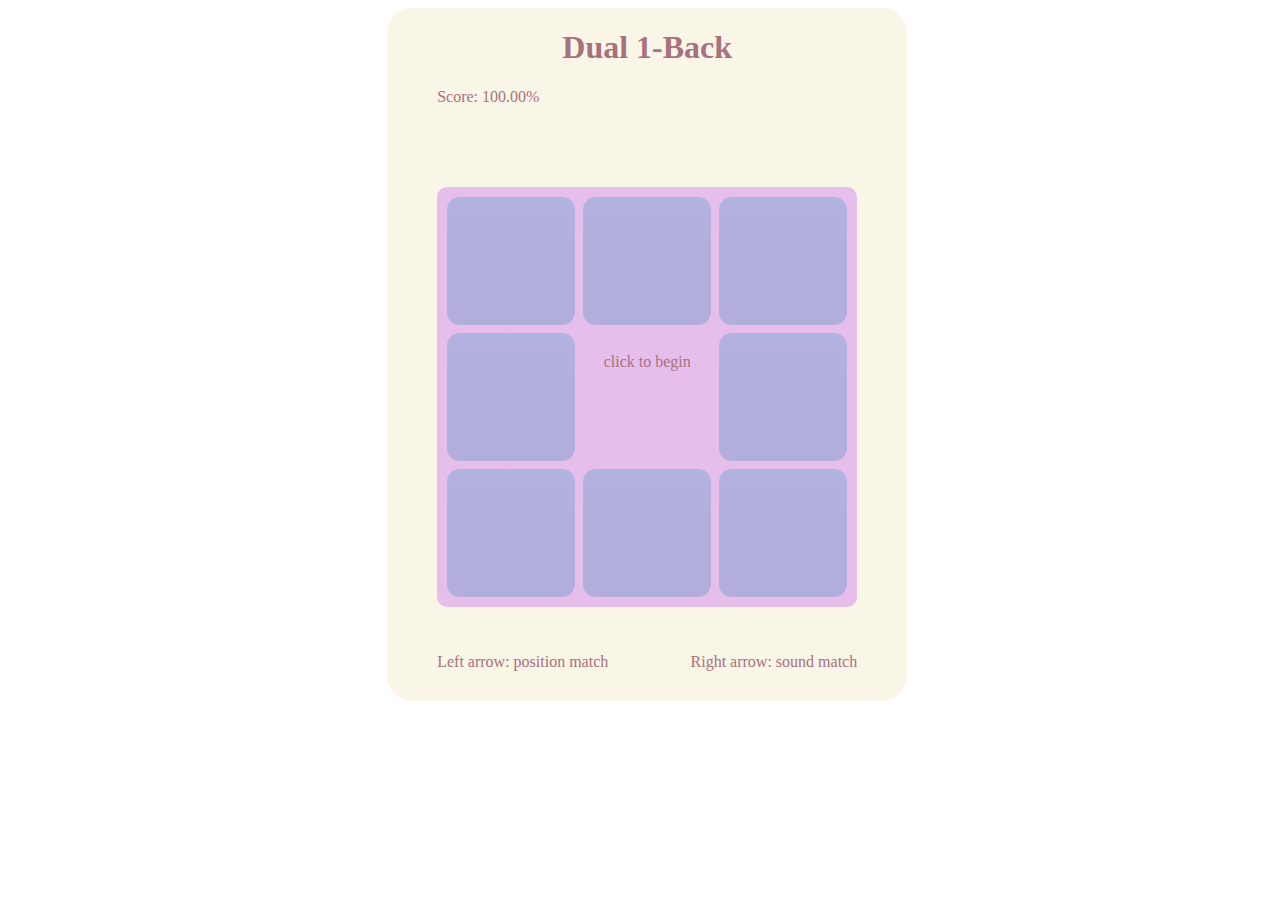
<file: Dual N-Back/index.html>
<!DOCTYPE html>
<html lang="en" >
<head>
  <meta charset="UTF-8">
  <title>CodePen - Dual N-Back</title>
  <link rel="stylesheet" href="./style.css">
<link rel="icon" href="/brain.png">
</head>
<body>
<!-- partial:index.partial.html -->
<audio id="sound1">
<source src="http://www.freesound.org/data/previews/67/67721_7037-lq.mp3" type="audio/mp3">
</audio>
<audio id="sound2">
<source src="http://www.freesound.org/data/previews/67/67728_7037-lq.mp3" type="audio/mp3">
</audio>
<audio id="sound3">
<source src="http://www.freesound.org/data/previews/67/67736_7037-lq.mp3" type="audio/mp3">
</audio>
<audio id="sound4">
<source src="http://www.freesound.org/data/previews/67/67719_7037-lq.mp3" type="audio/mp3">
</audio>
<audio id="sound5">
<source src="http://www.freesound.org/data/previews/67/67716_7037-lq.mp3" type="audio/mp3">
</audio>
<audio id="sound6">
<source src="http://www.freesound.org/data/previews/67/67717_7037-lq.mp3" type="audio/mp3">
</audio>
<audio id="sound7">
<source src="http://www.freesound.org/data/previews/67/67735_7037-lq.mp3" type="audio/mp3">
</audio>
<audio id="sound8">
<source src="http://www.freesound.org/data/previews/67/67720_7037-lq.mp3" type="audio/mp3">
</audio>
<div style=" background-color:#F9F5E7; float:left; border-radius:25px;margin-left: 30%;">
  <h1 id="head" class="headline textcolor"></h1>
  <p id="score" class="outerleft textcolor">Score: 100.00%</p>
<h1 id="ping" class="headline ping">&#10004;</h1>
  <div class="outerleft outerright outerbottom outertop" style="height:400px; width:400px; border-radius: 10px;border: 10px solid #E5BEEC;background-color:#E5BEEC;">
    <div id="b1" class="button color1 outerbcolor left"></div>
    <div id="b2" class="button color1 outerbcolor middle"></div>
    <div id="b3" class="button color1 outerbcolor right"></div>
    <div id="b4" class="button color1 outerbcolor left row2"></div>
    <div id="center" class="center innerbcolor middle row2"><p id="begin" class="headline textcolor outertop" style="cursor: pointer;">click to begin</p></div>
    <div id="b5" class="button color1 outerbcolor right row2"></div>
    <div id="b6" class="button color1 outerbcolor left"></div>
    <div id="b7" class="button color1 outerbcolor middle"></div>
    <div id="b8" class="button color1 outerbcolor right"></div>

  </div>
<p id="leftarrow" style="float:left;" class="outerleft outerbottom textcolor">Left arrow: position match</p>
<p id="rightarrow" style="float:right;" class="outerright outerbottom textcolor">Right arrow: sound match</p>
</div>
<!-- partial -->
  <script src='https://code.jquery.com/jquery-2.2.4.min.js'></script><script  src="./script.js"></script>

</body>
</html>
</file>
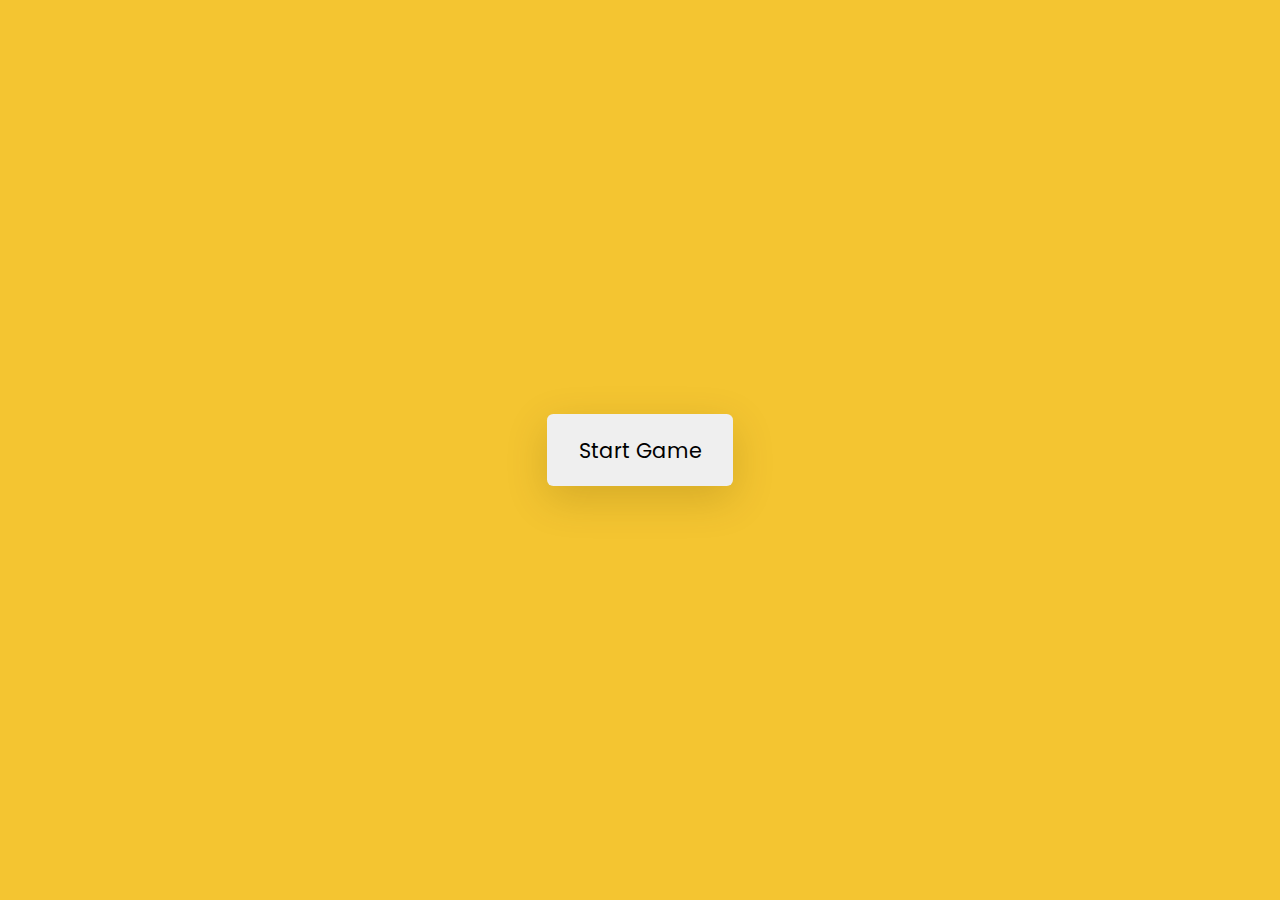
<file: Memory Game/index.html>
<!DOCTYPE html>
<html lang="en">
  <head>
    <meta name="viewport" content="width=device-width, initial-scale=1.0" />
    <title>Memory Game</title>
    <!-- Google Fonts -->
    <link
      href="https://fonts.googleapis.com/css2?family=Poppins:wght@400;600&display=swap"
      rel="stylesheet"
    />
    <link rel="icon" href="/brain.png">
    <!-- Stylesheet -->
    <link rel="stylesheet" href="style.css" />
  </head>
  <body>
    <div class="wrapper">
      <div class="stats-container">
        <div id="moves-count"></div>
        <div id="time"></div>
      </div>
      <div class="game-container"></div>
      <button id="stop" class="hide">Stop Game</button>
    </div>
    <div class="controls-container">
      <p id="result"></p>
      <button id="start">Start Game</button>
    </div>
    <!-- Script -->
    <script src="script.js"></script>
  </body>
</html>
</file>
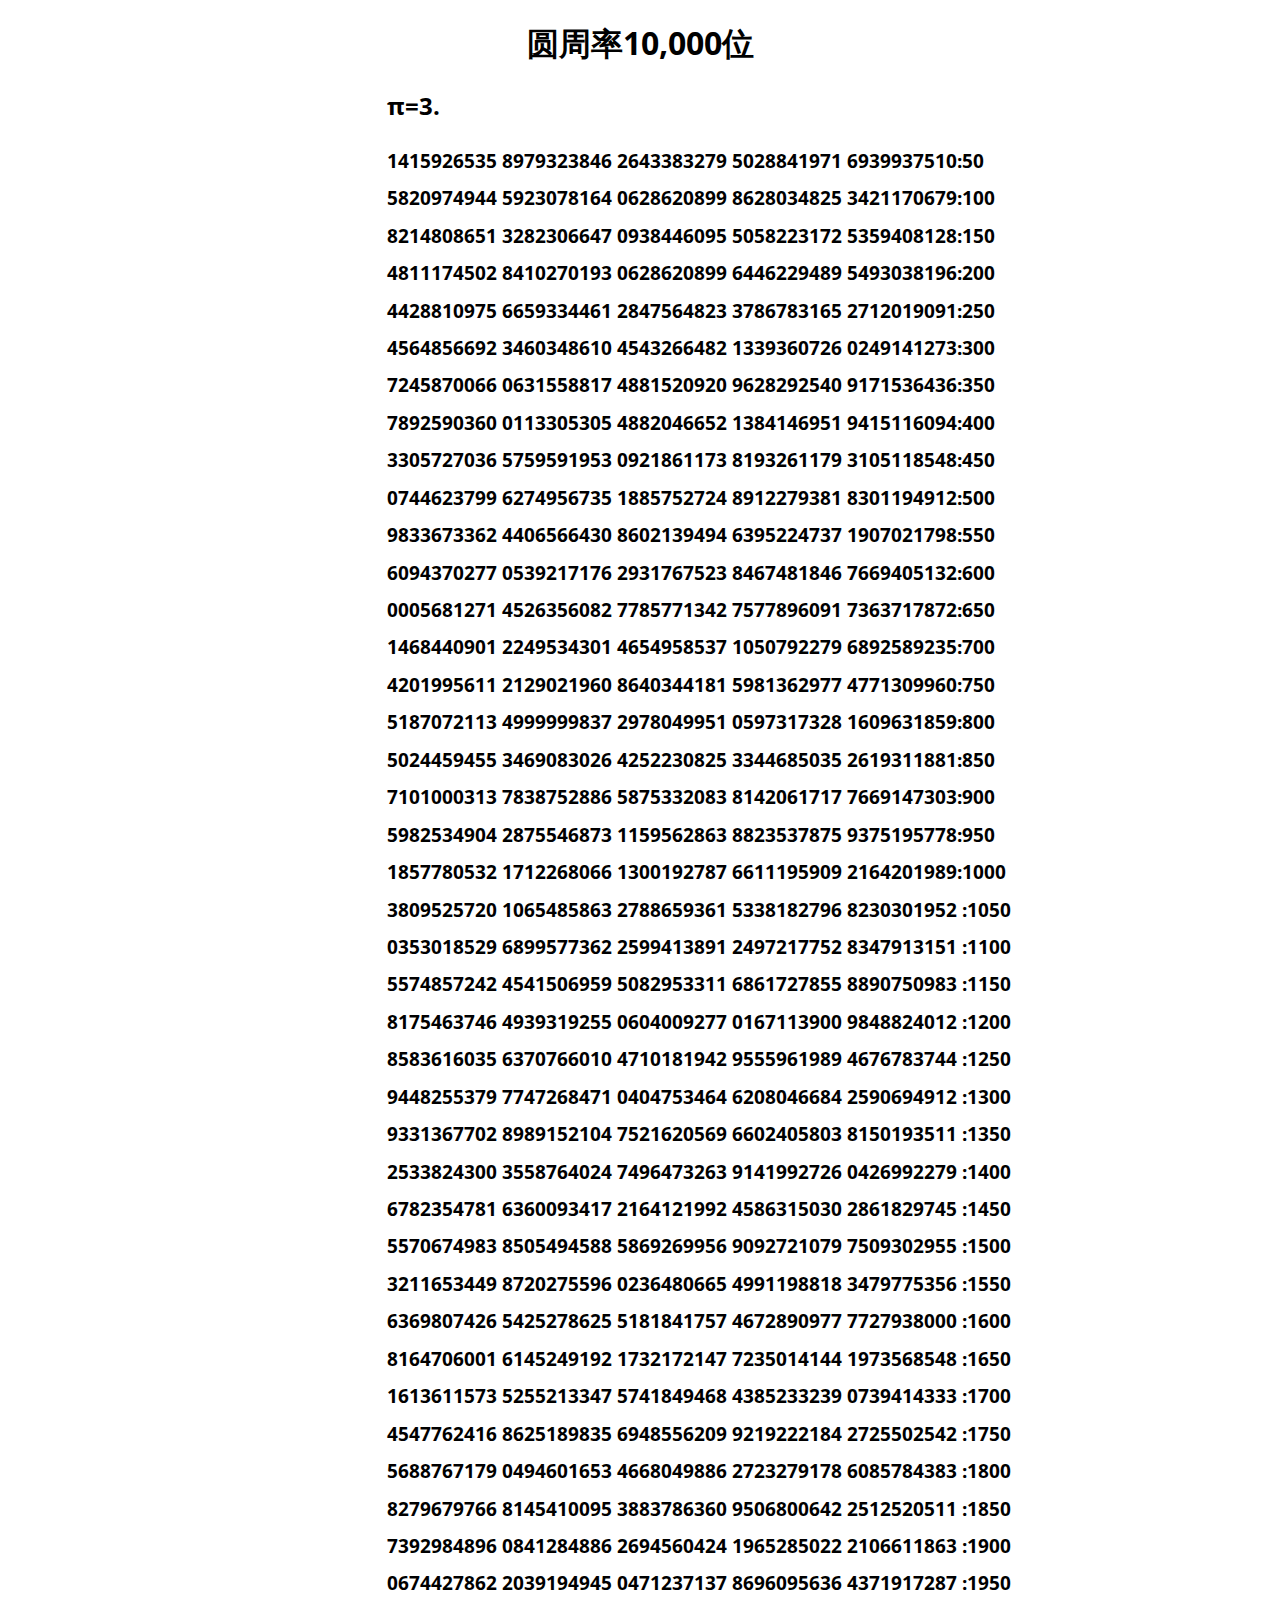
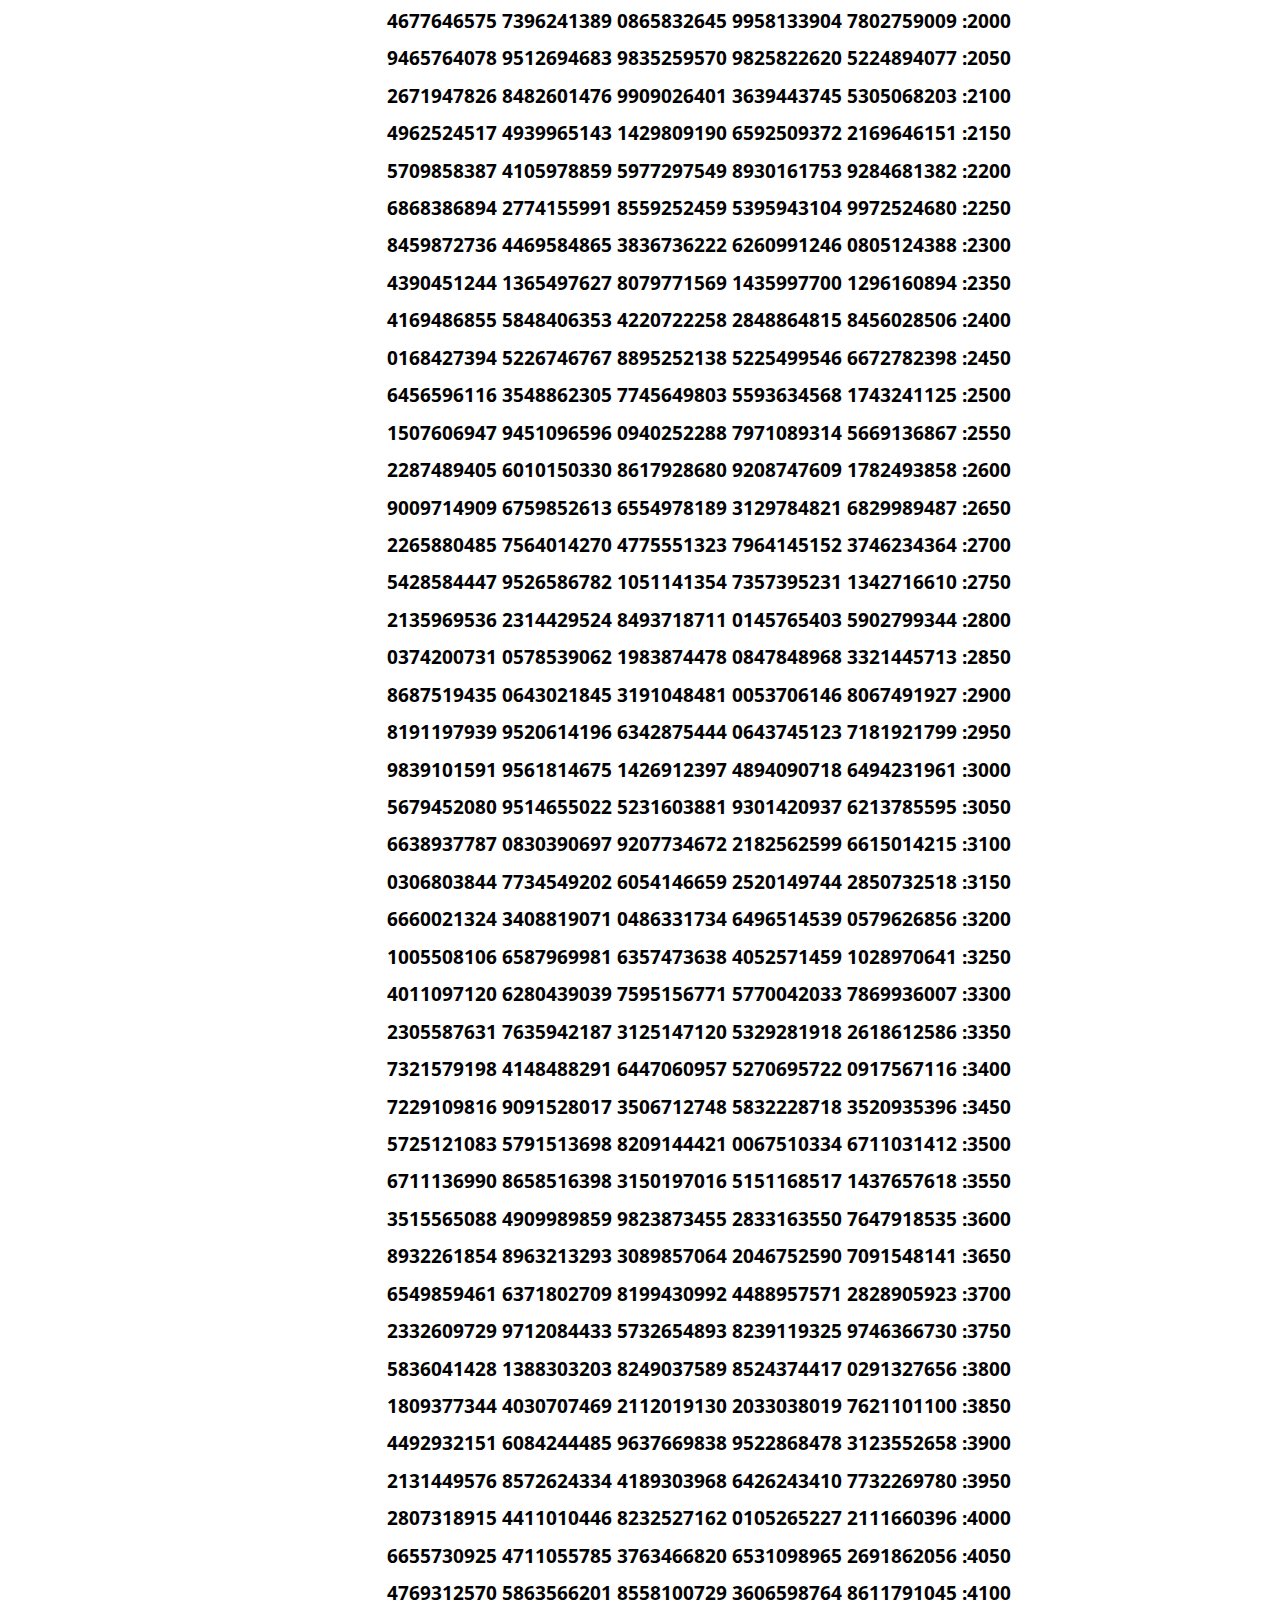
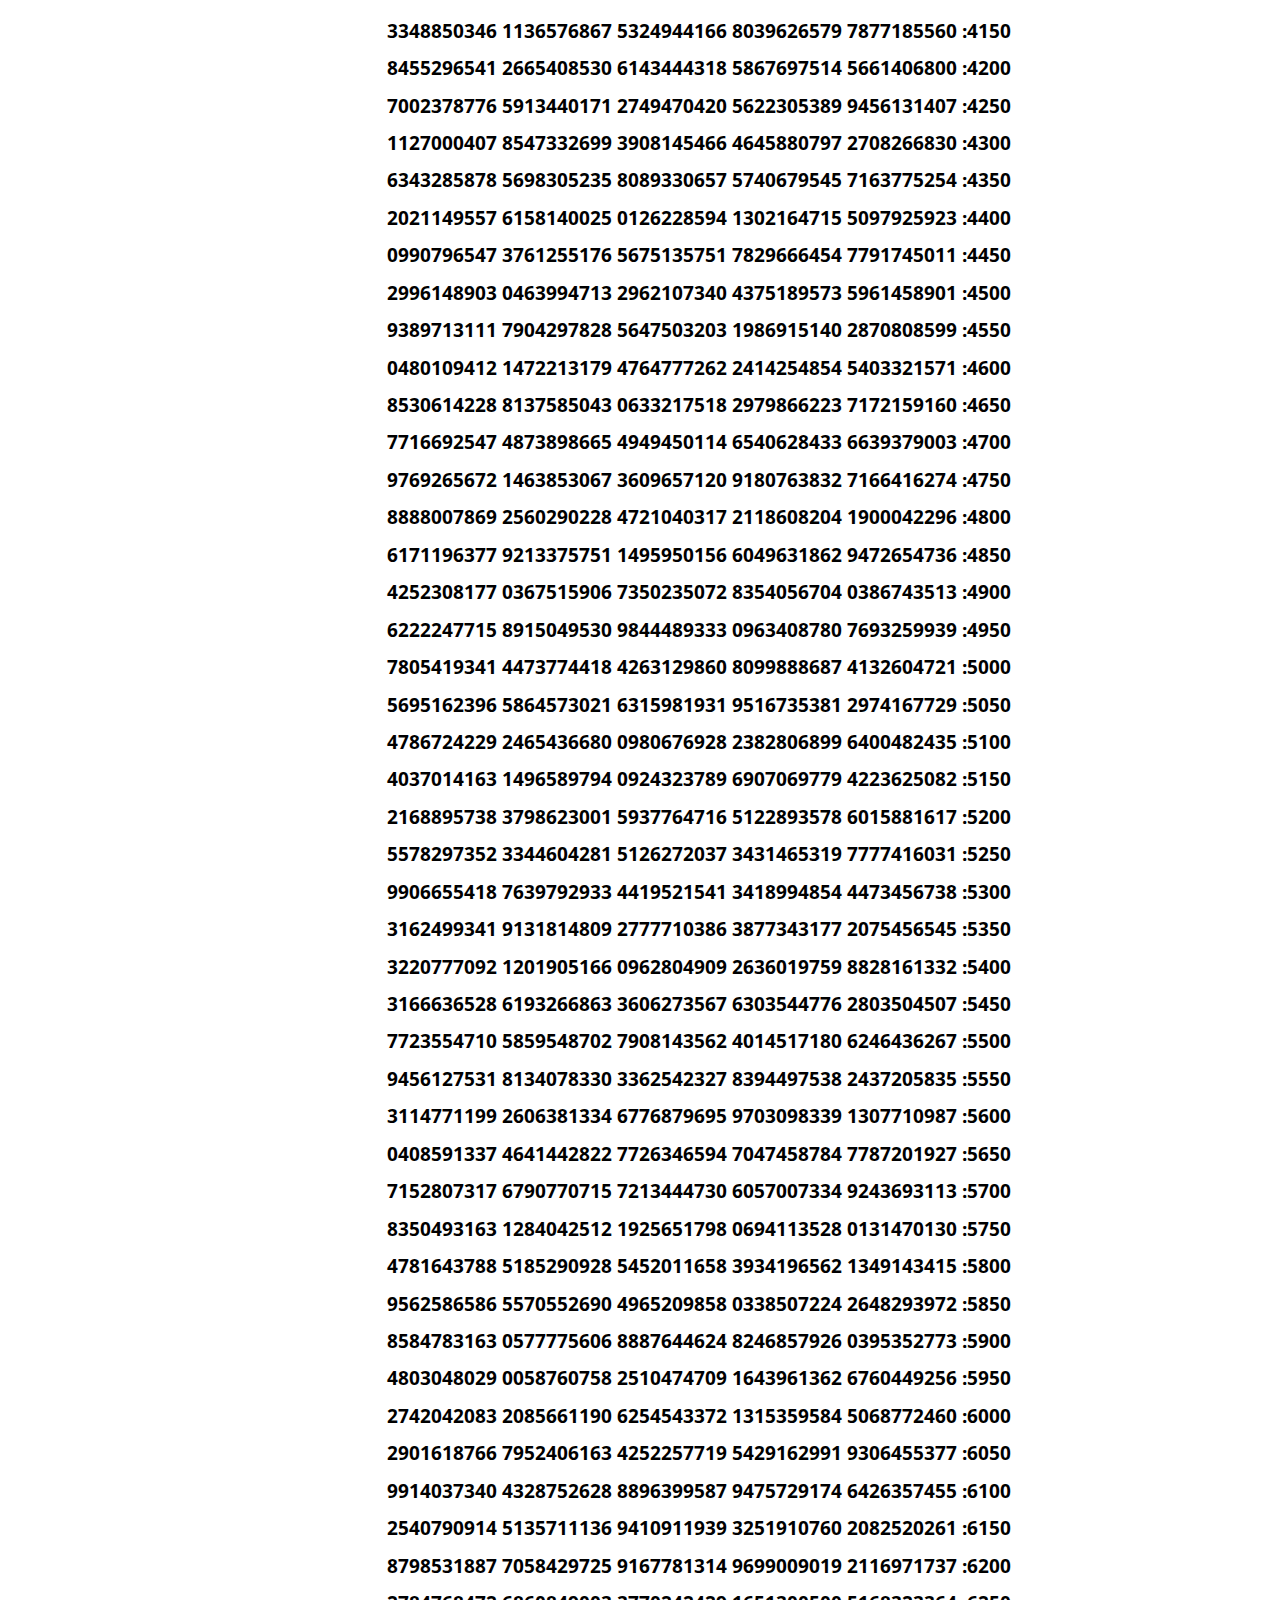
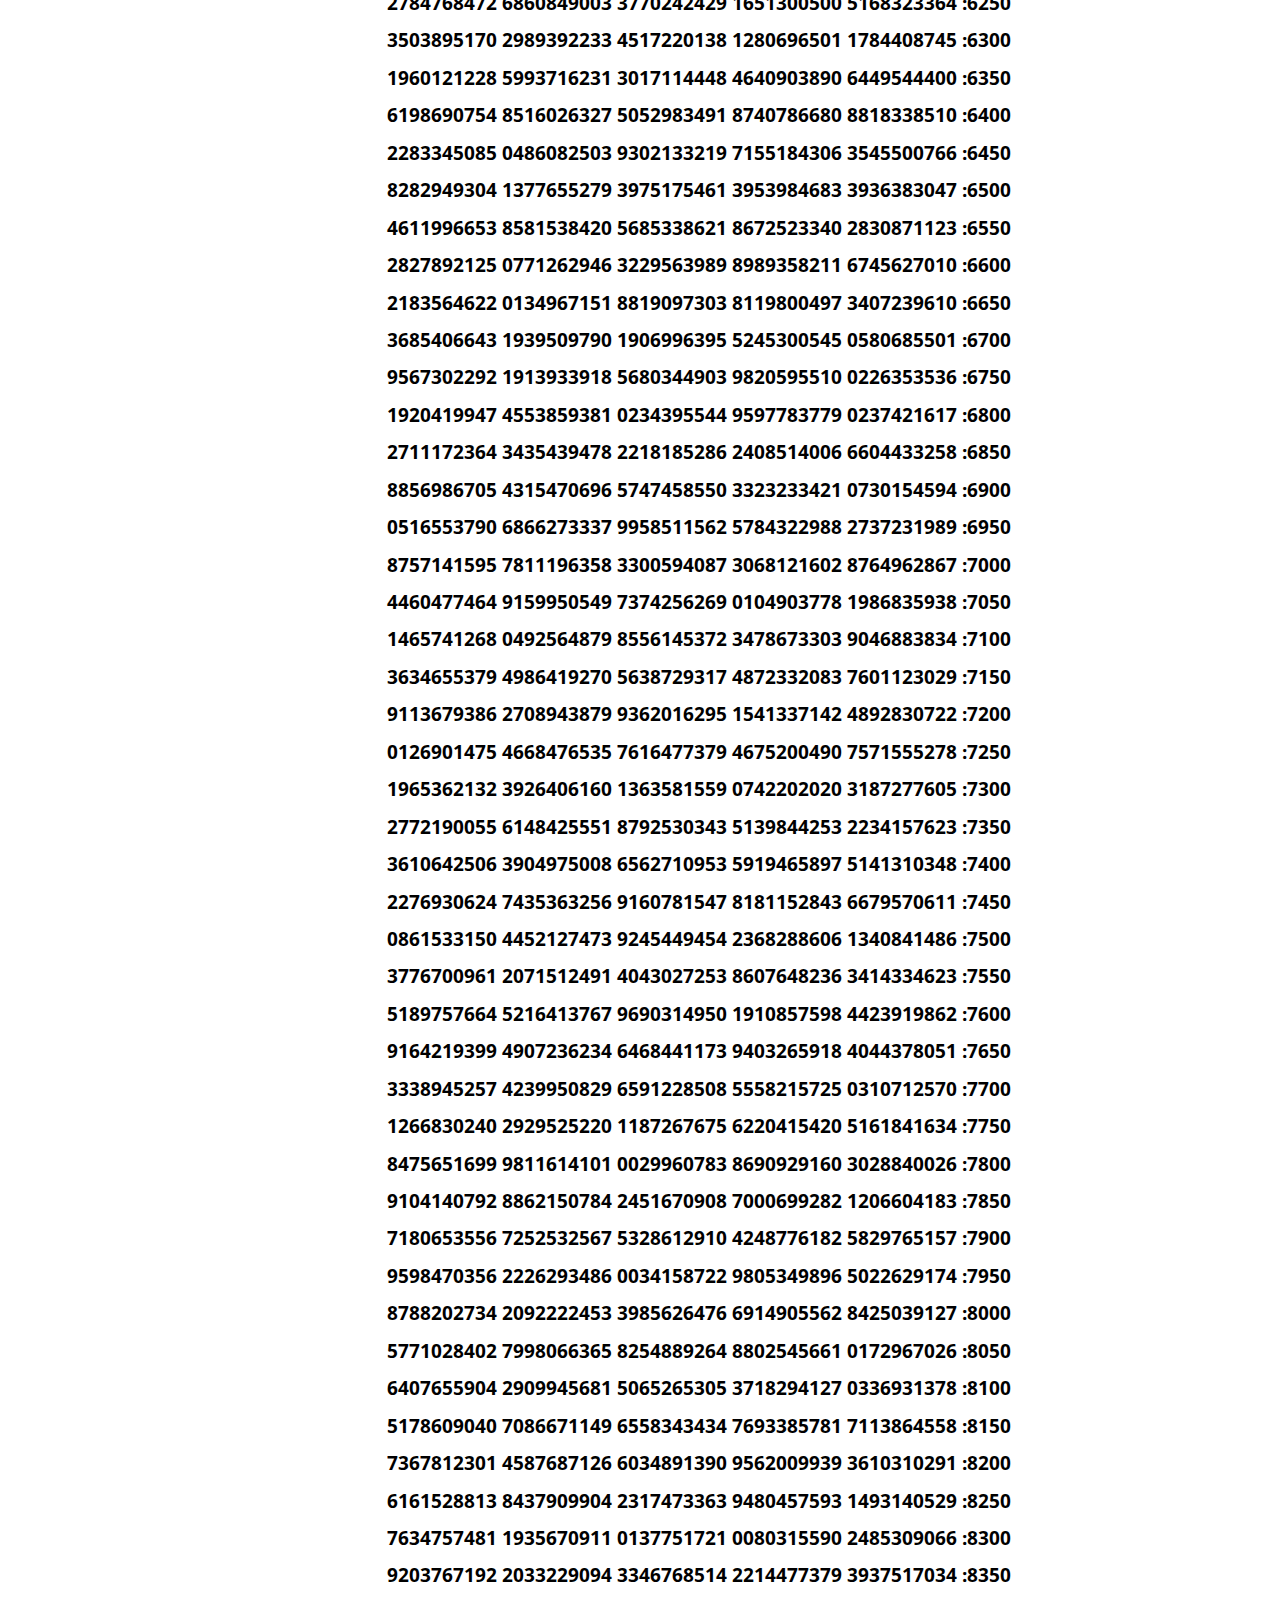
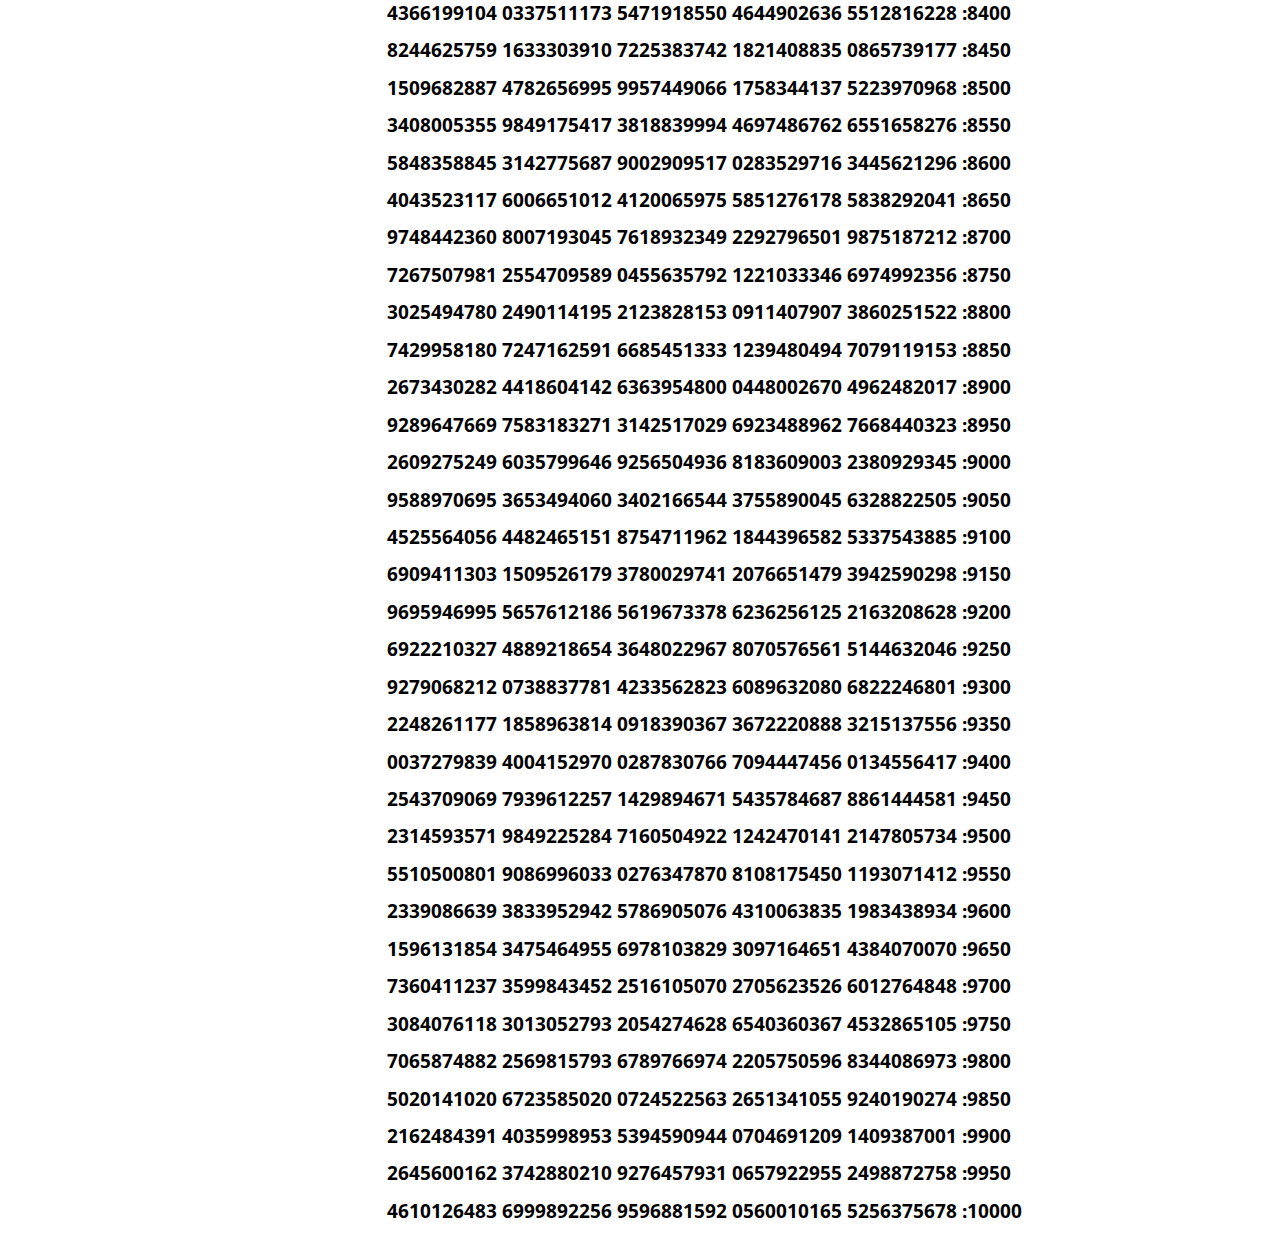
<file: Pi/index.html>
<!DOCTYPE html>
<html lang="en">
<head>
    <meta charset="UTF-8">
    <meta http-equiv="X-UA-Compatible" content="IE=edge">
    <meta name="viewport" content="width=device-width, initial-scale=1.0">
    <link href="https://fonts.googleapis.com/css2?family=Itim&family=Open+Sans:wght@300&display=swap" rel="stylesheet">
    <link rel="icon" href="/brain.png">
    <title>Document</title>
</head>

<body style="font-family: 'Open Sans'">
    
<h1 style="text-align: center;">圆周率10,000位</h1>

<h2 style="margin-left: 30%;">π=3.</h2>
<h3 style="margin-left: 30%;line-height: 2;">
<!-- https://pi.hao86.com/20000/ -->
1415926535 8979323846 2643383279 5028841971 6939937510:50 <br>
5820974944 5923078164 0628620899 8628034825 3421170679:100 <br>
8214808651 3282306647 0938446095 5058223172 5359408128:150 <br>
4811174502 8410270193 0628620899 6446229489 5493038196:200 <br>
4428810975 6659334461 2847564823 3786783165 2712019091:250 <br>
4564856692 3460348610 4543266482 1339360726 0249141273:300 <br>
7245870066 0631558817 4881520920 9628292540 9171536436:350 <br>
7892590360 0113305305 4882046652 1384146951 9415116094:400 <br>
3305727036 5759591953 0921861173 8193261179 3105118548:450 <br>
0744623799 6274956735 1885752724 8912279381 8301194912:500 <br>
9833673362 4406566430 8602139494 6395224737 1907021798:550 <br>
6094370277 0539217176 2931767523 8467481846 7669405132:600 <br>
0005681271 4526356082 7785771342 7577896091 7363717872:650 <br>
1468440901 2249534301 4654958537 1050792279 6892589235:700 <br>
4201995611 2129021960 8640344181 5981362977 4771309960:750 <br>
5187072113 4999999837 2978049951 0597317328 1609631859:800 <br>
5024459455 3469083026 4252230825 3344685035 2619311881:850 <br>
7101000313 7838752886 5875332083 8142061717 7669147303:900 <br>
5982534904 2875546873 1159562863 8823537875 9375195778:950 <br>
1857780532 1712268066 1300192787 6611195909 2164201989:1000<br>
3809525720 1065485863 2788659361 5338182796 8230301952 :1050 <br>
0353018529 6899577362 2599413891 2497217752 8347913151 :1100 <br>
5574857242 4541506959 5082953311 6861727855 8890750983 :1150 <br>
8175463746 4939319255 0604009277 0167113900 9848824012 :1200 <br>
8583616035 6370766010 4710181942 9555961989 4676783744 :1250 <br>
9448255379 7747268471 0404753464 6208046684 2590694912 :1300 <br>
9331367702 8989152104 7521620569 6602405803 8150193511 :1350 <br>
2533824300 3558764024 7496473263 9141992726 0426992279 :1400 <br>
6782354781 6360093417 2164121992 4586315030 2861829745 :1450 <br>
5570674983 8505494588 5869269956 9092721079 7509302955 :1500 <br>
3211653449 8720275596 0236480665 4991198818 3479775356 :1550 <br>
6369807426 5425278625 5181841757 4672890977 7727938000 :1600 <br>
8164706001 6145249192 1732172147 7235014144 1973568548 :1650 <br>
1613611573 5255213347 5741849468 4385233239 0739414333 :1700 <br>
4547762416 8625189835 6948556209 9219222184 2725502542 :1750 <br>
5688767179 0494601653 4668049886 2723279178 6085784383 :1800 <br>
8279679766 8145410095 3883786360 9506800642 2512520511 :1850 <br>
7392984896 0841284886 2694560424 1965285022 2106611863 :1900 <br>
0674427862 2039194945 0471237137 8696095636 4371917287 :1950 <br>
4677646575 7396241389 0865832645 9958133904 7802759009 :2000 <br>
9465764078 9512694683 9835259570 9825822620 5224894077 :2050 <br>
2671947826 8482601476 9909026401 3639443745 5305068203 :2100 <br>
4962524517 4939965143 1429809190 6592509372 2169646151 :2150 <br>
5709858387 4105978859 5977297549 8930161753 9284681382 :2200 <br>
6868386894 2774155991 8559252459 5395943104 9972524680 :2250 <br>
8459872736 4469584865 3836736222 6260991246 0805124388 :2300 <br>
4390451244 1365497627 8079771569 1435997700 1296160894 :2350 <br>
4169486855 5848406353 4220722258 2848864815 8456028506 :2400 <br>
0168427394 5226746767 8895252138 5225499546 6672782398 :2450 <br>
6456596116 3548862305 7745649803 5593634568 1743241125 :2500 <br>
1507606947 9451096596 0940252288 7971089314 5669136867 :2550 <br>
2287489405 6010150330 8617928680 9208747609 1782493858 :2600 <br>
9009714909 6759852613 6554978189 3129784821 6829989487 :2650 <br>
2265880485 7564014270 4775551323 7964145152 3746234364 :2700 <br>
5428584447 9526586782 1051141354 7357395231 1342716610 :2750 <br>
2135969536 2314429524 8493718711 0145765403 5902799344 :2800 <br>
0374200731 0578539062 1983874478 0847848968 3321445713 :2850 <br>
8687519435 0643021845 3191048481 0053706146 8067491927 :2900 <br>
8191197939 9520614196 6342875444 0643745123 7181921799 :2950 <br>
9839101591 9561814675 1426912397 4894090718 6494231961 :3000 <br>
5679452080 9514655022 5231603881 9301420937 6213785595 :3050 <br>
6638937787 0830390697 9207734672 2182562599 6615014215 :3100 <br>
0306803844 7734549202 6054146659 2520149744 2850732518 :3150 <br>
6660021324 3408819071 0486331734 6496514539 0579626856 :3200 <br>
1005508106 6587969981 6357473638 4052571459 1028970641 :3250 <br>
4011097120 6280439039 7595156771 5770042033 7869936007 :3300 <br>
2305587631 7635942187 3125147120 5329281918 2618612586 :3350 <br>
7321579198 4148488291 6447060957 5270695722 0917567116 :3400 <br>
7229109816 9091528017 3506712748 5832228718 3520935396 :3450 <br>
5725121083 5791513698 8209144421 0067510334 6711031412 :3500 <br>
6711136990 8658516398 3150197016 5151168517 1437657618 :3550 <br>
3515565088 4909989859 9823873455 2833163550 7647918535 :3600 <br>
8932261854 8963213293 3089857064 2046752590 7091548141 :3650 <br>
6549859461 6371802709 8199430992 4488957571 2828905923 :3700 <br>
2332609729 9712084433 5732654893 8239119325 9746366730 :3750 <br>
5836041428 1388303203 8249037589 8524374417 0291327656 :3800 <br>
1809377344 4030707469 2112019130 2033038019 7621101100 :3850 <br>
4492932151 6084244485 9637669838 9522868478 3123552658 :3900 <br>
2131449576 8572624334 4189303968 6426243410 7732269780 :3950 <br>
2807318915 4411010446 8232527162 0105265227 2111660396 :4000 <br>
6655730925 4711055785 3763466820 6531098965 2691862056 :4050 <br>
4769312570 5863566201 8558100729 3606598764 8611791045 :4100 <br>
3348850346 1136576867 5324944166 8039626579 7877185560 :4150 <br>
8455296541 2665408530 6143444318 5867697514 5661406800 :4200 <br>
7002378776 5913440171 2749470420 5622305389 9456131407 :4250 <br>
1127000407 8547332699 3908145466 4645880797 2708266830 :4300 <br>
6343285878 5698305235 8089330657 5740679545 7163775254 :4350 <br>
2021149557 6158140025 0126228594 1302164715 5097925923 :4400 <br>
0990796547 3761255176 5675135751 7829666454 7791745011 :4450 <br>
2996148903 0463994713 2962107340 4375189573 5961458901 :4500 <br>
9389713111 7904297828 5647503203 1986915140 2870808599 :4550 <br>
0480109412 1472213179 4764777262 2414254854 5403321571 :4600 <br>
8530614228 8137585043 0633217518 2979866223 7172159160 :4650 <br>
7716692547 4873898665 4949450114 6540628433 6639379003 :4700 <br>
9769265672 1463853067 3609657120 9180763832 7166416274 :4750 <br>
8888007869 2560290228 4721040317 2118608204 1900042296 :4800 <br>
6171196377 9213375751 1495950156 6049631862 9472654736 :4850 <br>
4252308177 0367515906 7350235072 8354056704 0386743513 :4900 <br>
6222247715 8915049530 9844489333 0963408780 7693259939 :4950 <br>
7805419341 4473774418 4263129860 8099888687 4132604721 :5000 <br>
5695162396 5864573021 6315981931 9516735381 2974167729 :5050 <br>
4786724229 2465436680 0980676928 2382806899 6400482435 :5100 <br>
4037014163 1496589794 0924323789 6907069779 4223625082 :5150 <br>
2168895738 3798623001 5937764716 5122893578 6015881617 :5200 <br>
5578297352 3344604281 5126272037 3431465319 7777416031 :5250 <br>
9906655418 7639792933 4419521541 3418994854 4473456738 :5300 <br>
3162499341 9131814809 2777710386 3877343177 2075456545 :5350 <br>
3220777092 1201905166 0962804909 2636019759 8828161332 :5400 <br>
3166636528 6193266863 3606273567 6303544776 2803504507 :5450 <br>
7723554710 5859548702 7908143562 4014517180 6246436267 :5500 <br>
9456127531 8134078330 3362542327 8394497538 2437205835 :5550 <br>
3114771199 2606381334 6776879695 9703098339 1307710987 :5600 <br>
0408591337 4641442822 7726346594 7047458784 7787201927 :5650 <br>
7152807317 6790770715 7213444730 6057007334 9243693113 :5700 <br>
8350493163 1284042512 1925651798 0694113528 0131470130 :5750 <br>
4781643788 5185290928 5452011658 3934196562 1349143415 :5800 <br>
9562586586 5570552690 4965209858 0338507224 2648293972 :5850 <br>
8584783163 0577775606 8887644624 8246857926 0395352773 :5900 <br>
4803048029 0058760758 2510474709 1643961362 6760449256 :5950 <br>
2742042083 2085661190 6254543372 1315359584 5068772460 :6000 <br>
2901618766 7952406163 4252257719 5429162991 9306455377 :6050 <br>
9914037340 4328752628 8896399587 9475729174 6426357455 :6100 <br>
2540790914 5135711136 9410911939 3251910760 2082520261 :6150 <br>
8798531887 7058429725 9167781314 9699009019 2116971737 :6200 <br>
2784768472 6860849003 3770242429 1651300500 5168323364 :6250 <br>
3503895170 2989392233 4517220138 1280696501 1784408745 :6300 <br>
1960121228 5993716231 3017114448 4640903890 6449544400 :6350 <br>
6198690754 8516026327 5052983491 8740786680 8818338510 :6400 <br>
2283345085 0486082503 9302133219 7155184306 3545500766 :6450 <br>
8282949304 1377655279 3975175461 3953984683 3936383047 :6500 <br>
4611996653 8581538420 5685338621 8672523340 2830871123 :6550 <br>
2827892125 0771262946 3229563989 8989358211 6745627010 :6600 <br>
2183564622 0134967151 8819097303 8119800497 3407239610 :6650 <br>
3685406643 1939509790 1906996395 5245300545 0580685501 :6700 <br>
9567302292 1913933918 5680344903 9820595510 0226353536 :6750 <br>
1920419947 4553859381 0234395544 9597783779 0237421617 :6800 <br>
2711172364 3435439478 2218185286 2408514006 6604433258 :6850 <br>
8856986705 4315470696 5747458550 3323233421 0730154594 :6900 <br>
0516553790 6866273337 9958511562 5784322988 2737231989 :6950 <br>
8757141595 7811196358 3300594087 3068121602 8764962867 :7000 <br>
4460477464 9159950549 7374256269 0104903778 1986835938 :7050 <br>
1465741268 0492564879 8556145372 3478673303 9046883834 :7100 <br>
3634655379 4986419270 5638729317 4872332083 7601123029 :7150 <br>
9113679386 2708943879 9362016295 1541337142 4892830722 :7200 <br>
0126901475 4668476535 7616477379 4675200490 7571555278 :7250 <br>
1965362132 3926406160 1363581559 0742202020 3187277605 :7300 <br>
2772190055 6148425551 8792530343 5139844253 2234157623 :7350 <br>
3610642506 3904975008 6562710953 5919465897 5141310348 :7400 <br>
2276930624 7435363256 9160781547 8181152843 6679570611 :7450 <br>
0861533150 4452127473 9245449454 2368288606 1340841486 :7500 <br>
3776700961 2071512491 4043027253 8607648236 3414334623 :7550 <br>
5189757664 5216413767 9690314950 1910857598 4423919862 :7600 <br>
9164219399 4907236234 6468441173 9403265918 4044378051 :7650 <br>
3338945257 4239950829 6591228508 5558215725 0310712570 :7700 <br>
1266830240 2929525220 1187267675 6220415420 5161841634 :7750 <br>
8475651699 9811614101 0029960783 8690929160 3028840026 :7800 <br>
9104140792 8862150784 2451670908 7000699282 1206604183 :7850 <br>
7180653556 7252532567 5328612910 4248776182 5829765157 :7900 <br>
9598470356 2226293486 0034158722 9805349896 5022629174 :7950 <br>
8788202734 2092222453 3985626476 6914905562 8425039127 :8000 <br>
5771028402 7998066365 8254889264 8802545661 0172967026 :8050 <br>
6407655904 2909945681 5065265305 3718294127 0336931378 :8100 <br>
5178609040 7086671149 6558343434 7693385781 7113864558 :8150 <br>
7367812301 4587687126 6034891390 9562009939 3610310291 :8200 <br>
6161528813 8437909904 2317473363 9480457593 1493140529 :8250 <br>
7634757481 1935670911 0137751721 0080315590 2485309066 :8300 <br>
9203767192 2033229094 3346768514 2214477379 3937517034 :8350 <br>
4366199104 0337511173 5471918550 4644902636 5512816228 :8400 <br>
8244625759 1633303910 7225383742 1821408835 0865739177 :8450 <br>
1509682887 4782656995 9957449066 1758344137 5223970968 :8500 <br>
3408005355 9849175417 3818839994 4697486762 6551658276 :8550 <br>
5848358845 3142775687 9002909517 0283529716 3445621296 :8600 <br>
4043523117 6006651012 4120065975 5851276178 5838292041 :8650 <br>
9748442360 8007193045 7618932349 2292796501 9875187212 :8700 <br>
7267507981 2554709589 0455635792 1221033346 6974992356 :8750 <br>
3025494780 2490114195 2123828153 0911407907 3860251522 :8800 <br>
7429958180 7247162591 6685451333 1239480494 7079119153 :8850 <br>
2673430282 4418604142 6363954800 0448002670 4962482017 :8900 <br>
9289647669 7583183271 3142517029 6923488962 7668440323 :8950 <br>
2609275249 6035799646 9256504936 8183609003 2380929345 :9000 <br>
9588970695 3653494060 3402166544 3755890045 6328822505 :9050 <br>
4525564056 4482465151 8754711962 1844396582 5337543885 :9100 <br>
6909411303 1509526179 3780029741 2076651479 3942590298 :9150 <br>
9695946995 5657612186 5619673378 6236256125 2163208628 :9200 <br>
6922210327 4889218654 3648022967 8070576561 5144632046 :9250 <br>
9279068212 0738837781 4233562823 6089632080 6822246801 :9300 <br>
2248261177 1858963814 0918390367 3672220888 3215137556 :9350 <br>
0037279839 4004152970 0287830766 7094447456 0134556417 :9400 <br>
2543709069 7939612257 1429894671 5435784687 8861444581 :9450 <br>
2314593571 9849225284 7160504922 1242470141 2147805734 :9500 <br>
5510500801 9086996033 0276347870 8108175450 1193071412 :9550 <br>
2339086639 3833952942 5786905076 4310063835 1983438934 :9600 <br>
1596131854 3475464955 6978103829 3097164651 4384070070 :9650 <br>
7360411237 3599843452 2516105070 2705623526 6012764848 :9700 <br>
3084076118 3013052793 2054274628 6540360367 4532865105 :9750 <br>
7065874882 2569815793 6789766974 2205750596 8344086973 :9800 <br>
5020141020 6723585020 0724522563 2651341055 9240190274 :9850 <br>
2162484391 4035998953 5394590944 0704691209 1409387001 :9900 <br>
2645600162 3742880210 9276457931 0657922955 2498872758 :9950 <br>
4610126483 6999892256 9596881592 0560010165 5256375678 :10000</h3>

</body>
</html>
</file>
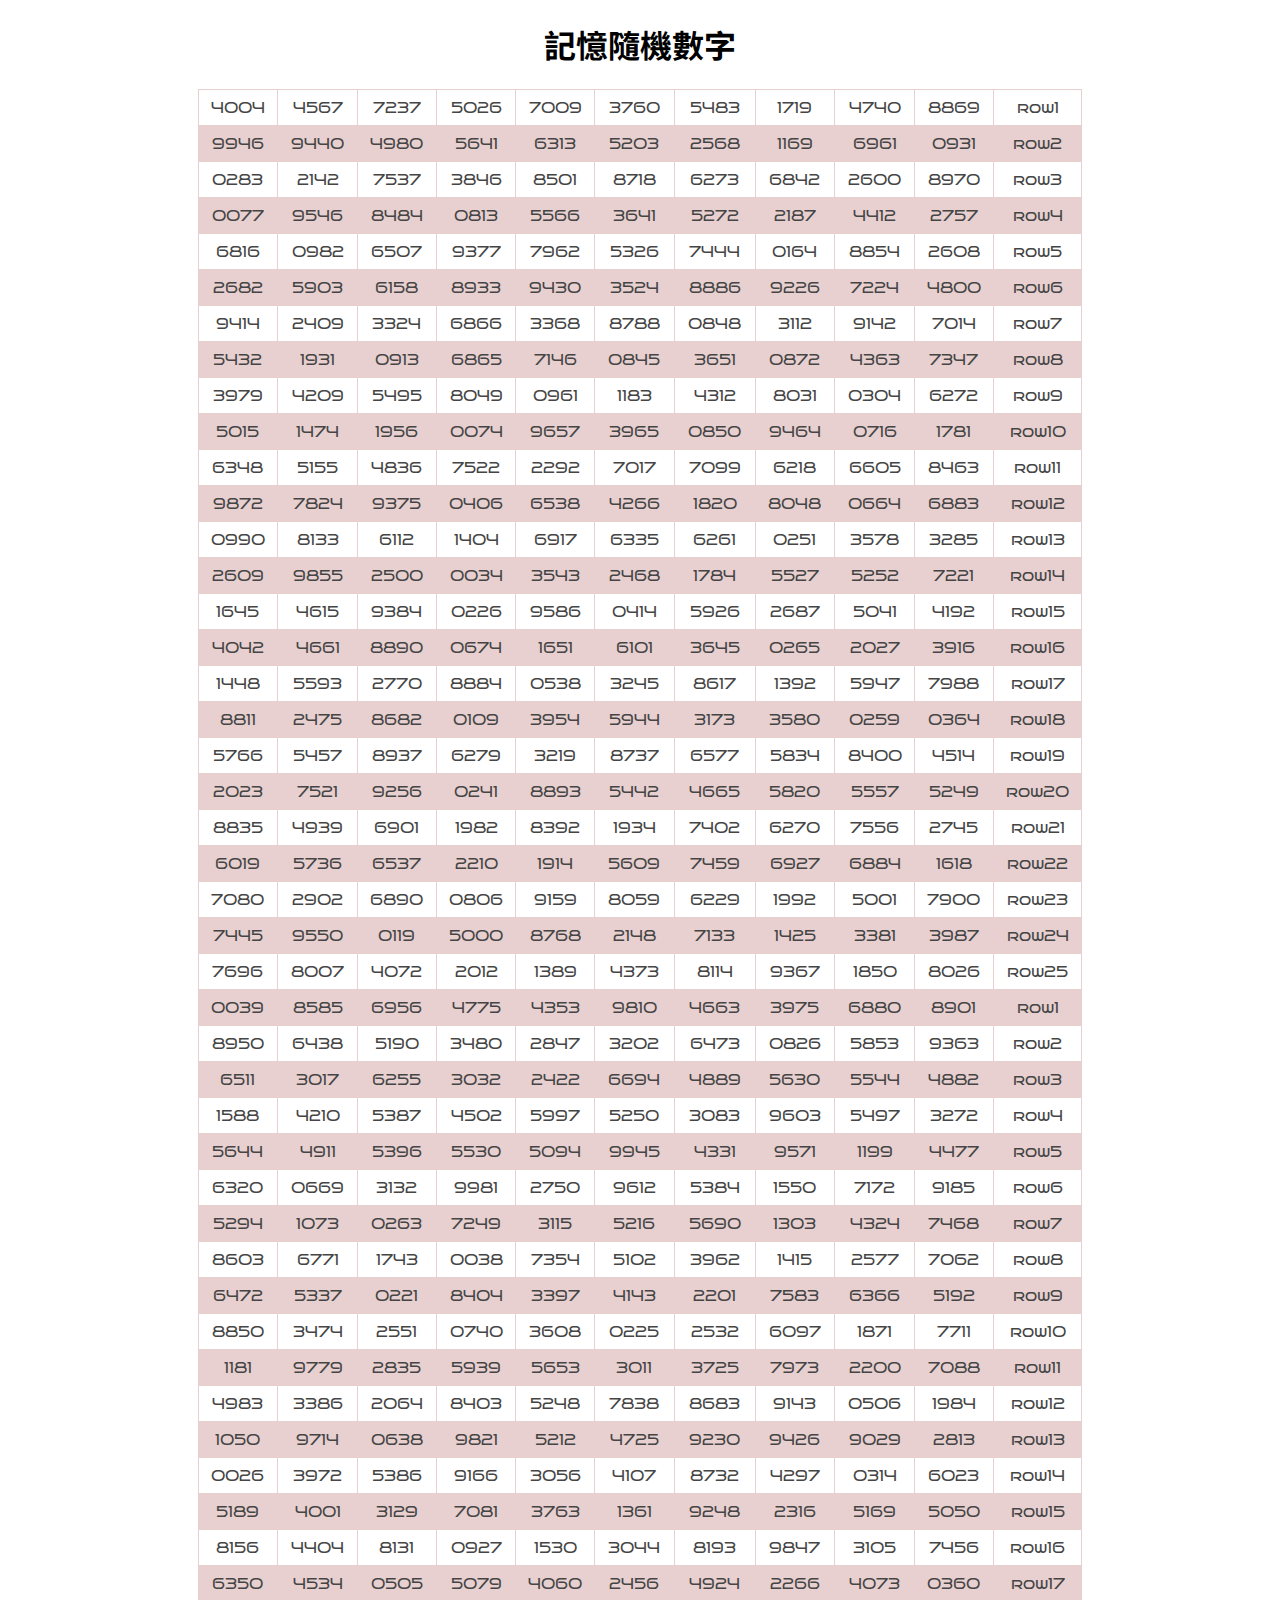
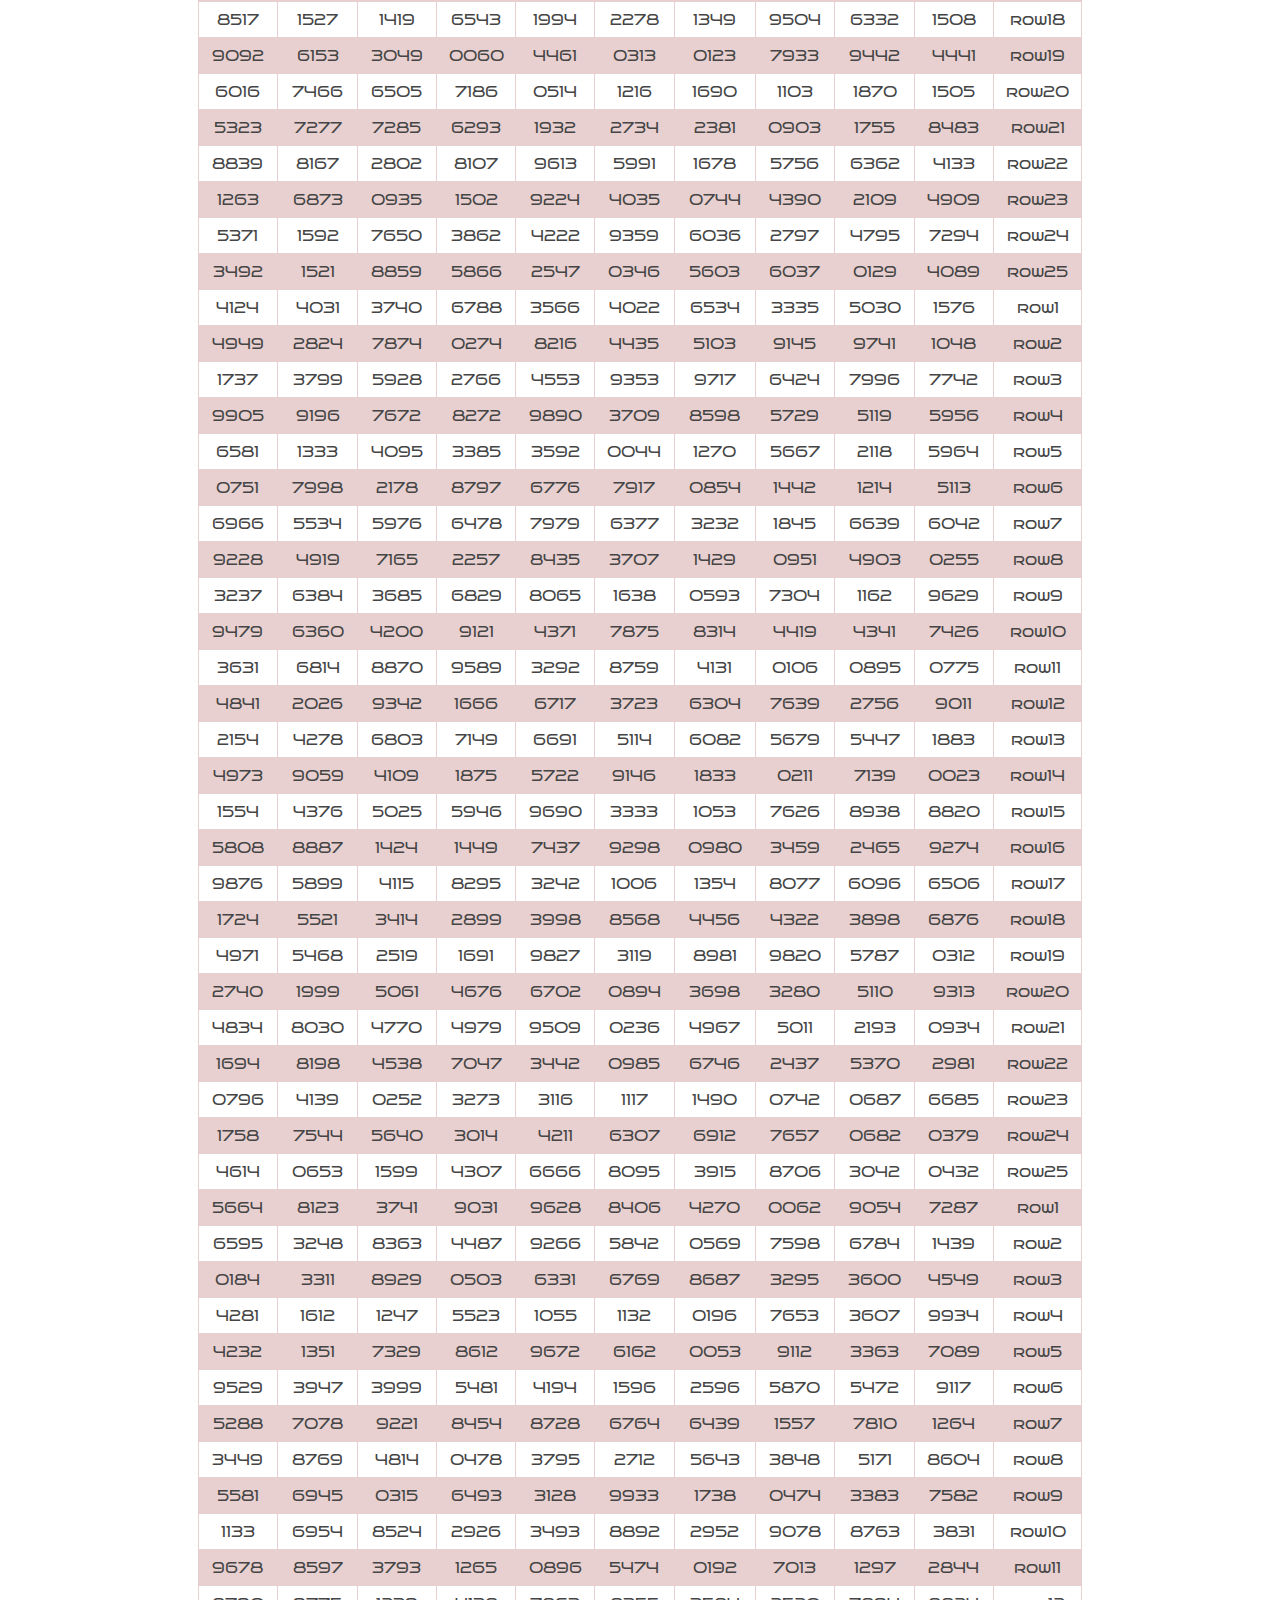
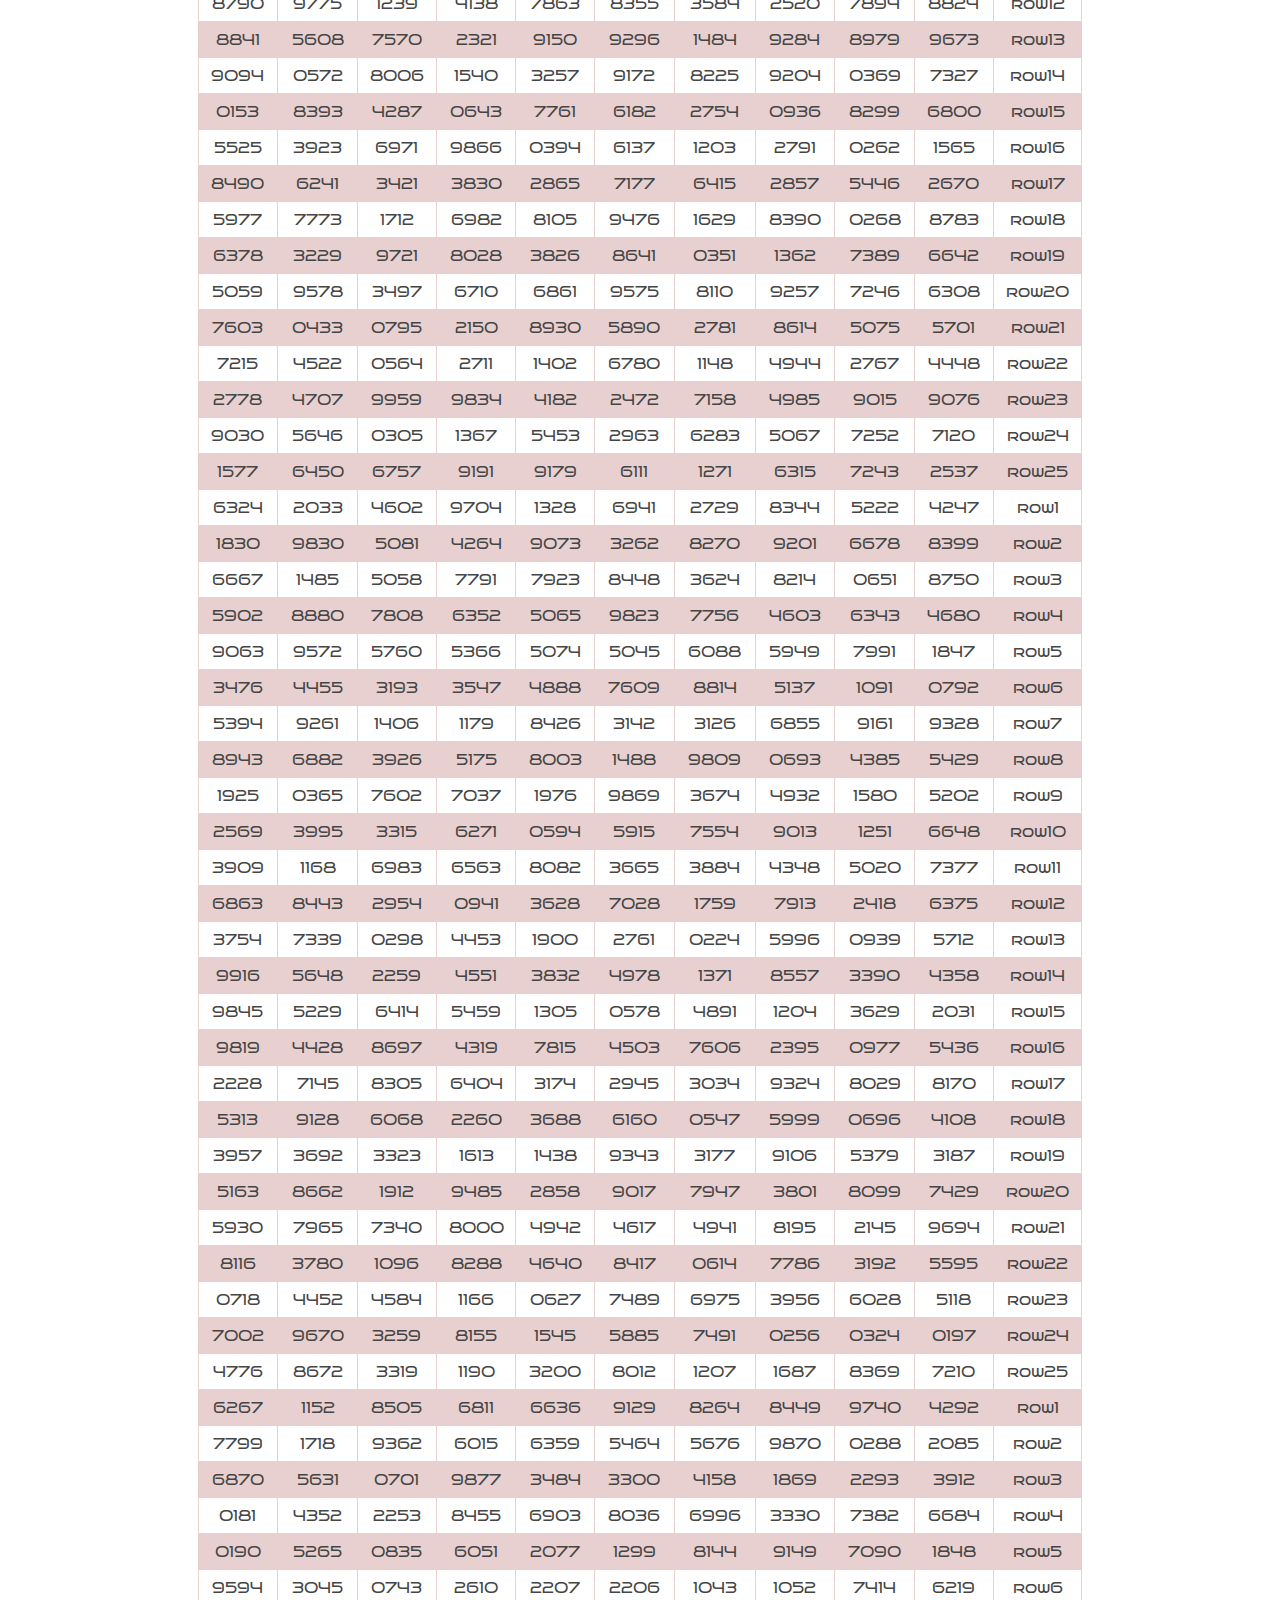
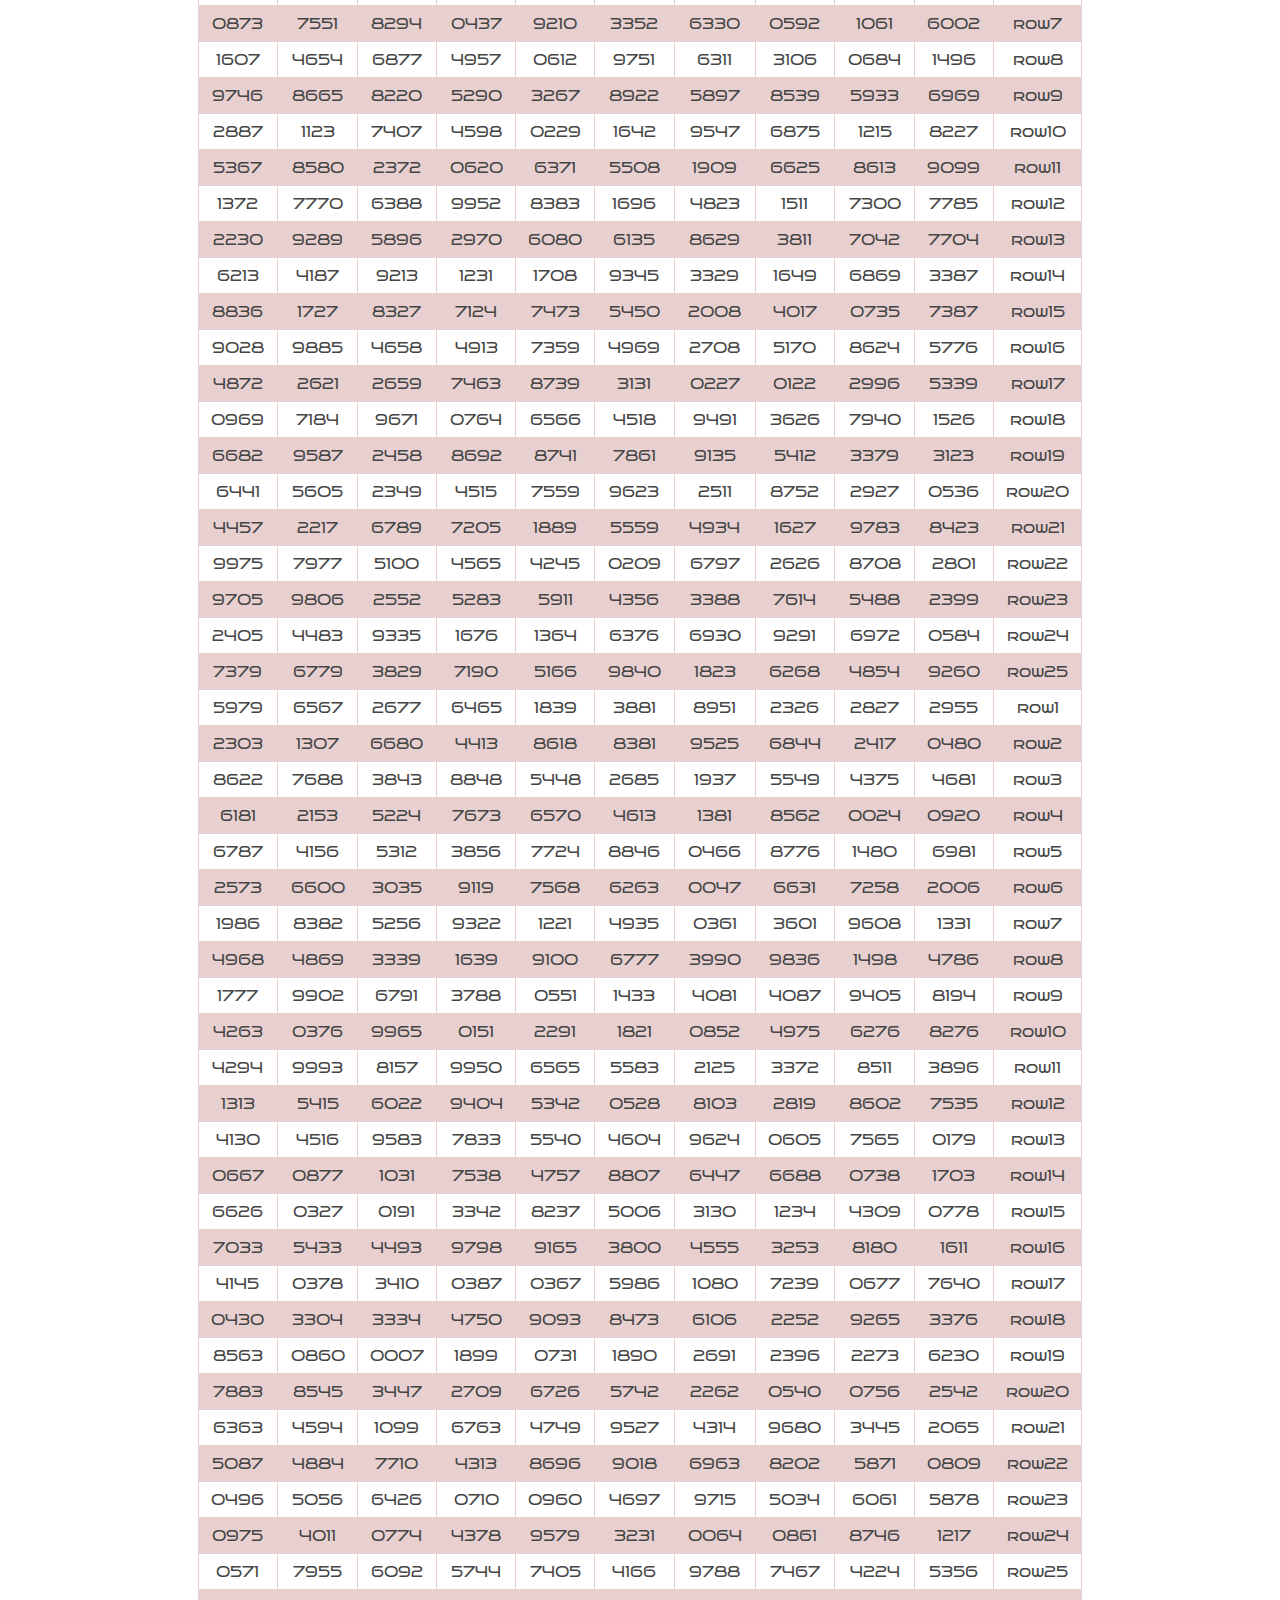
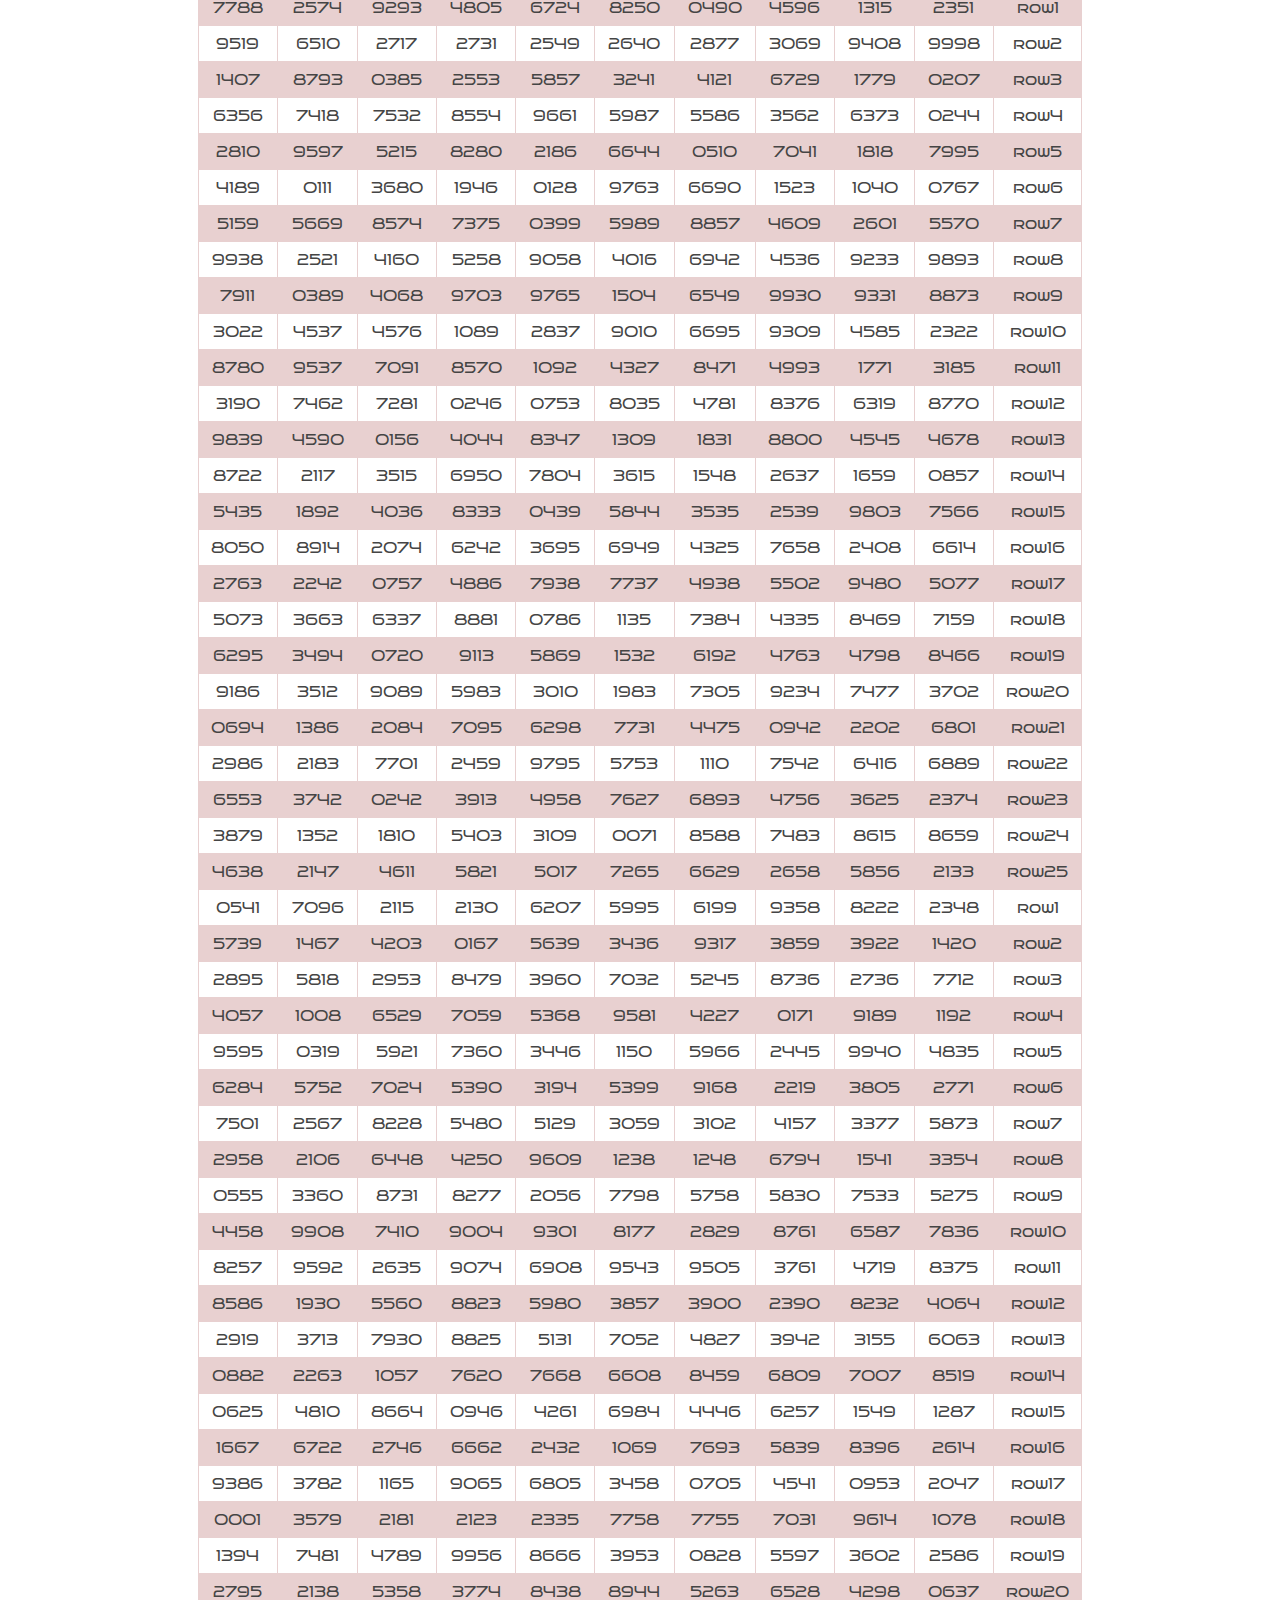
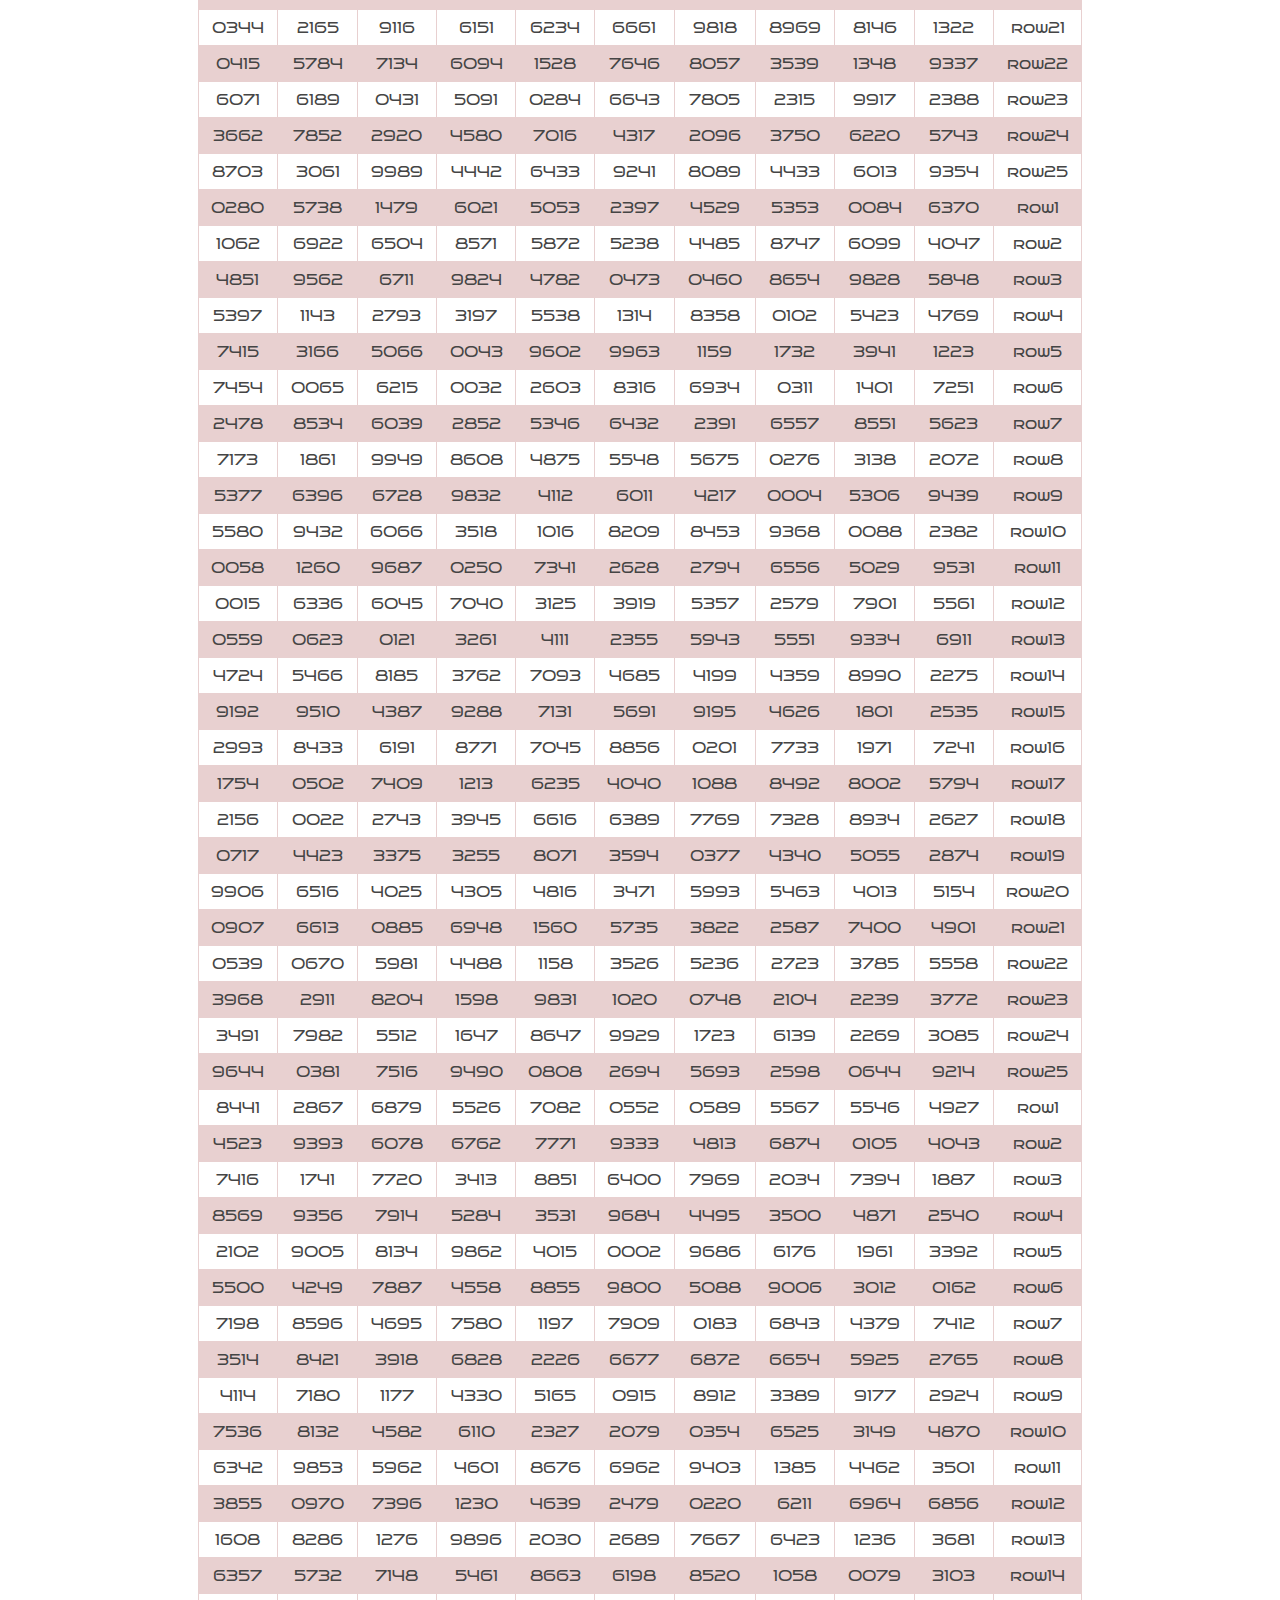
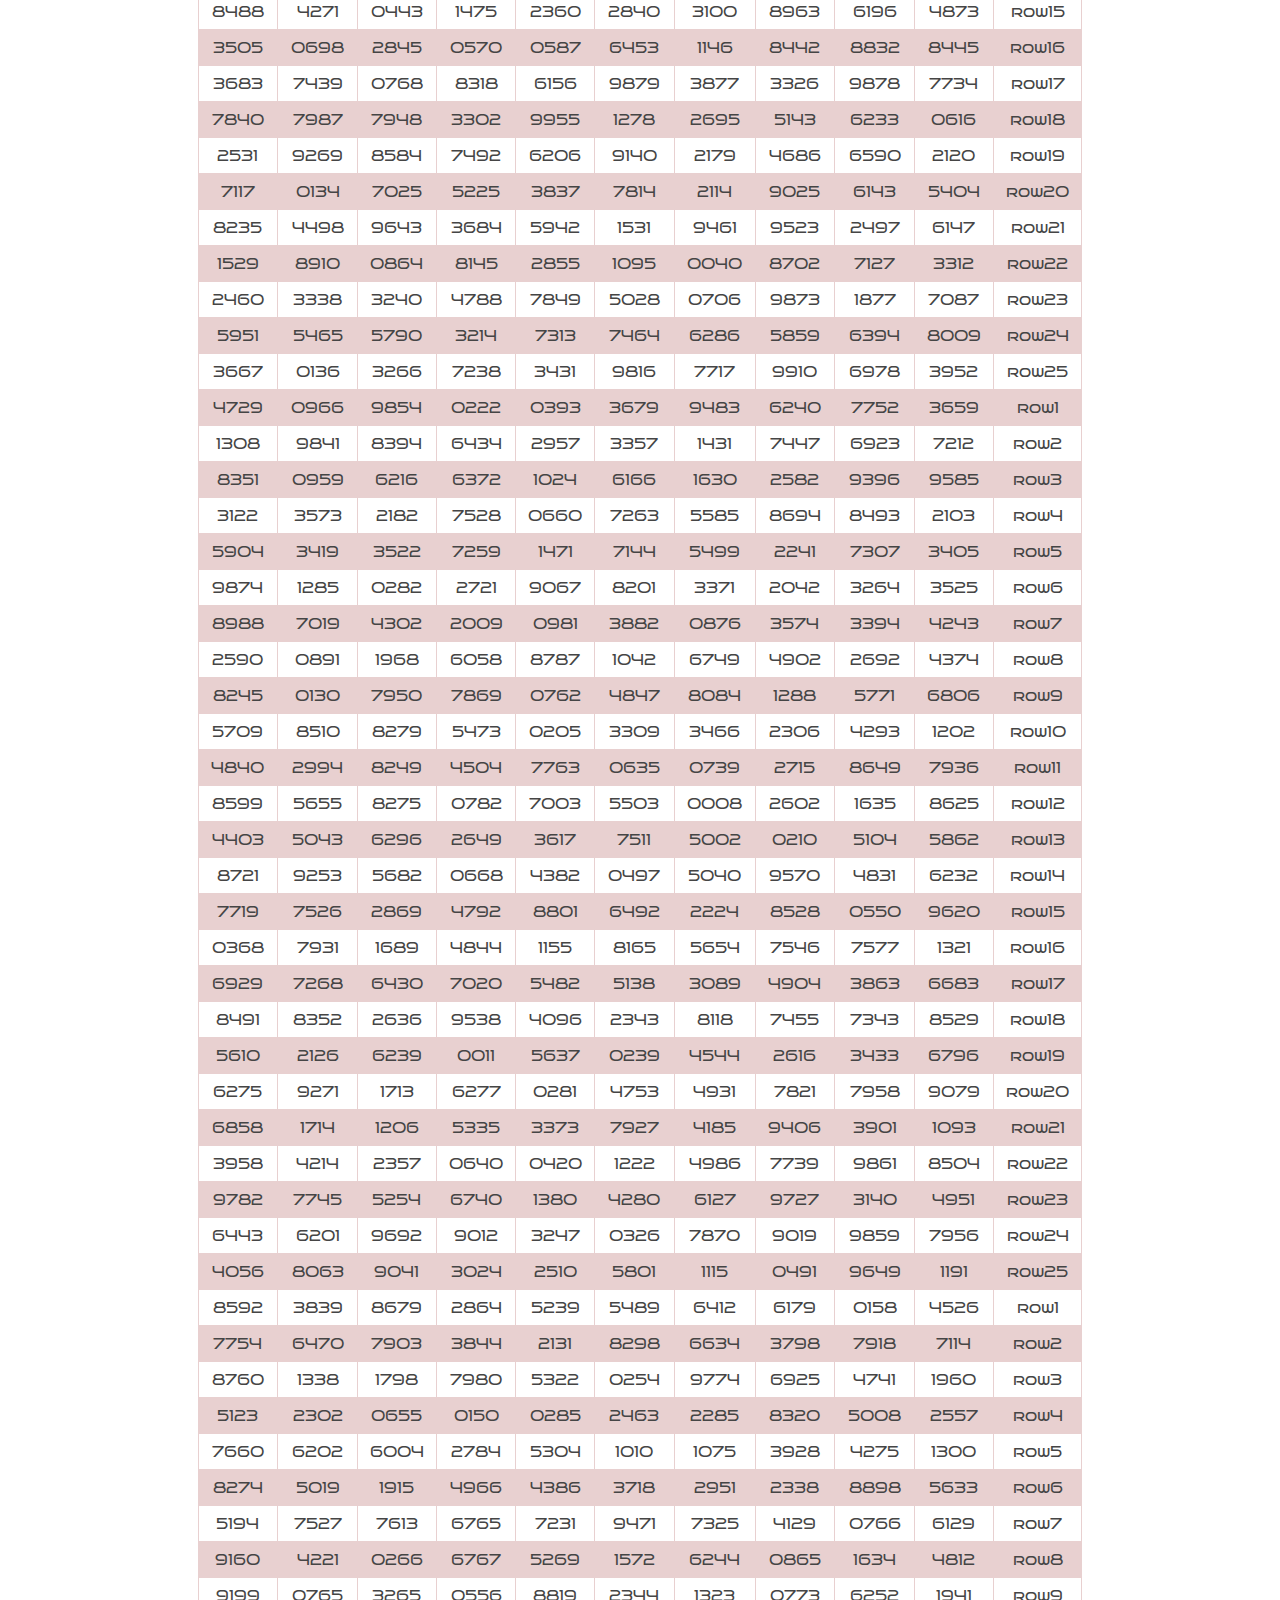
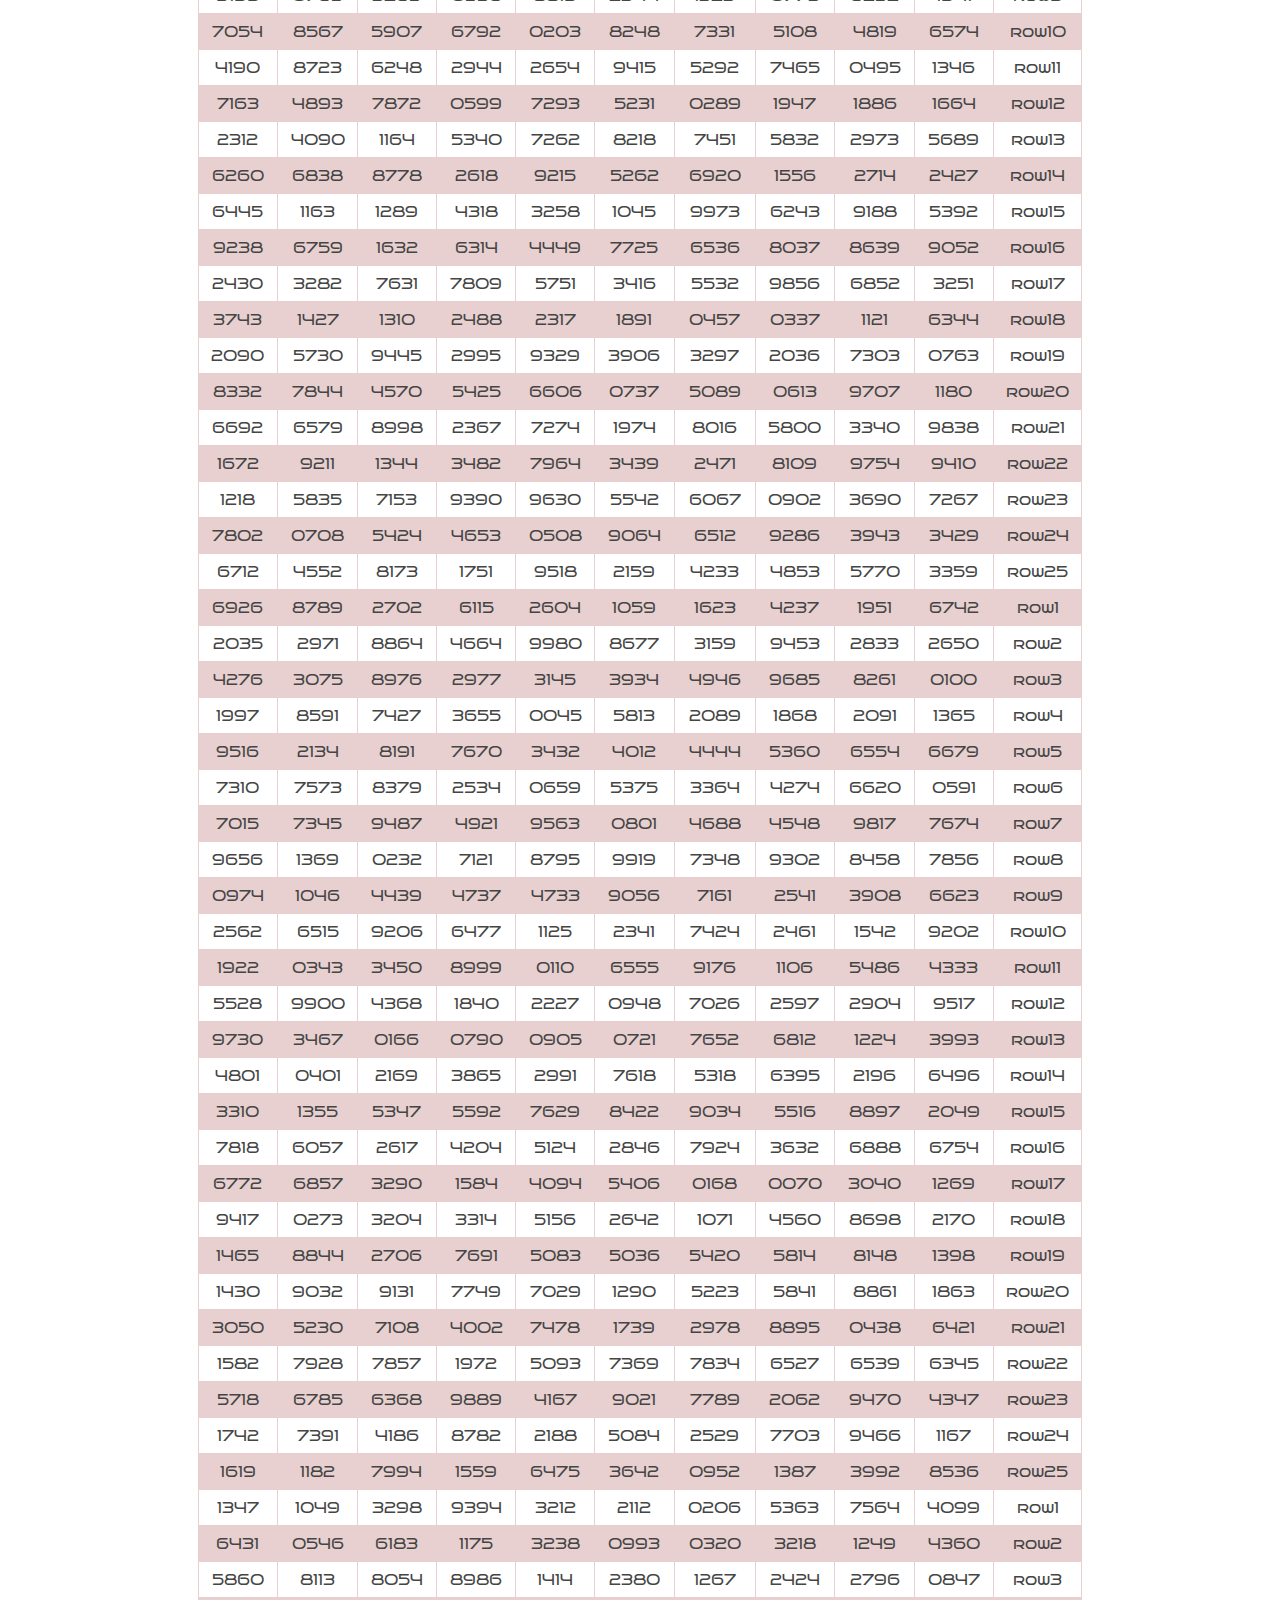
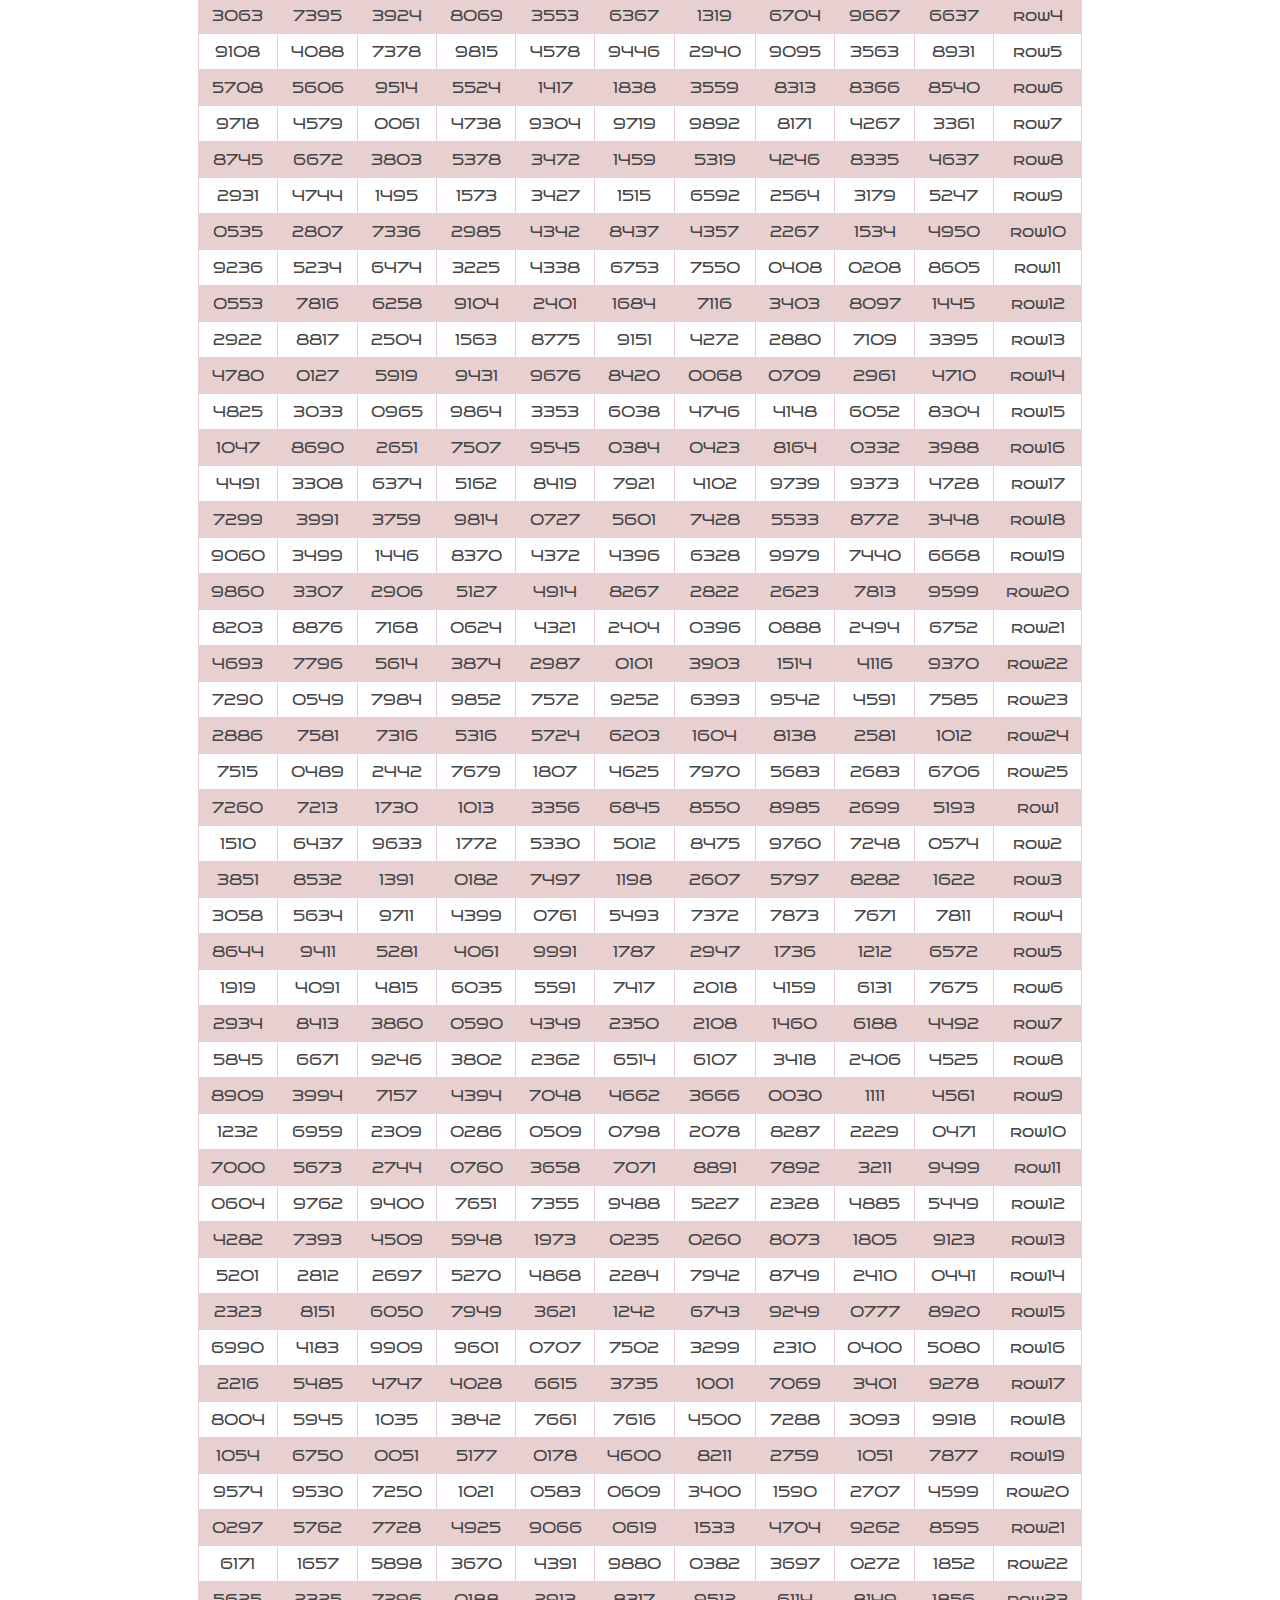
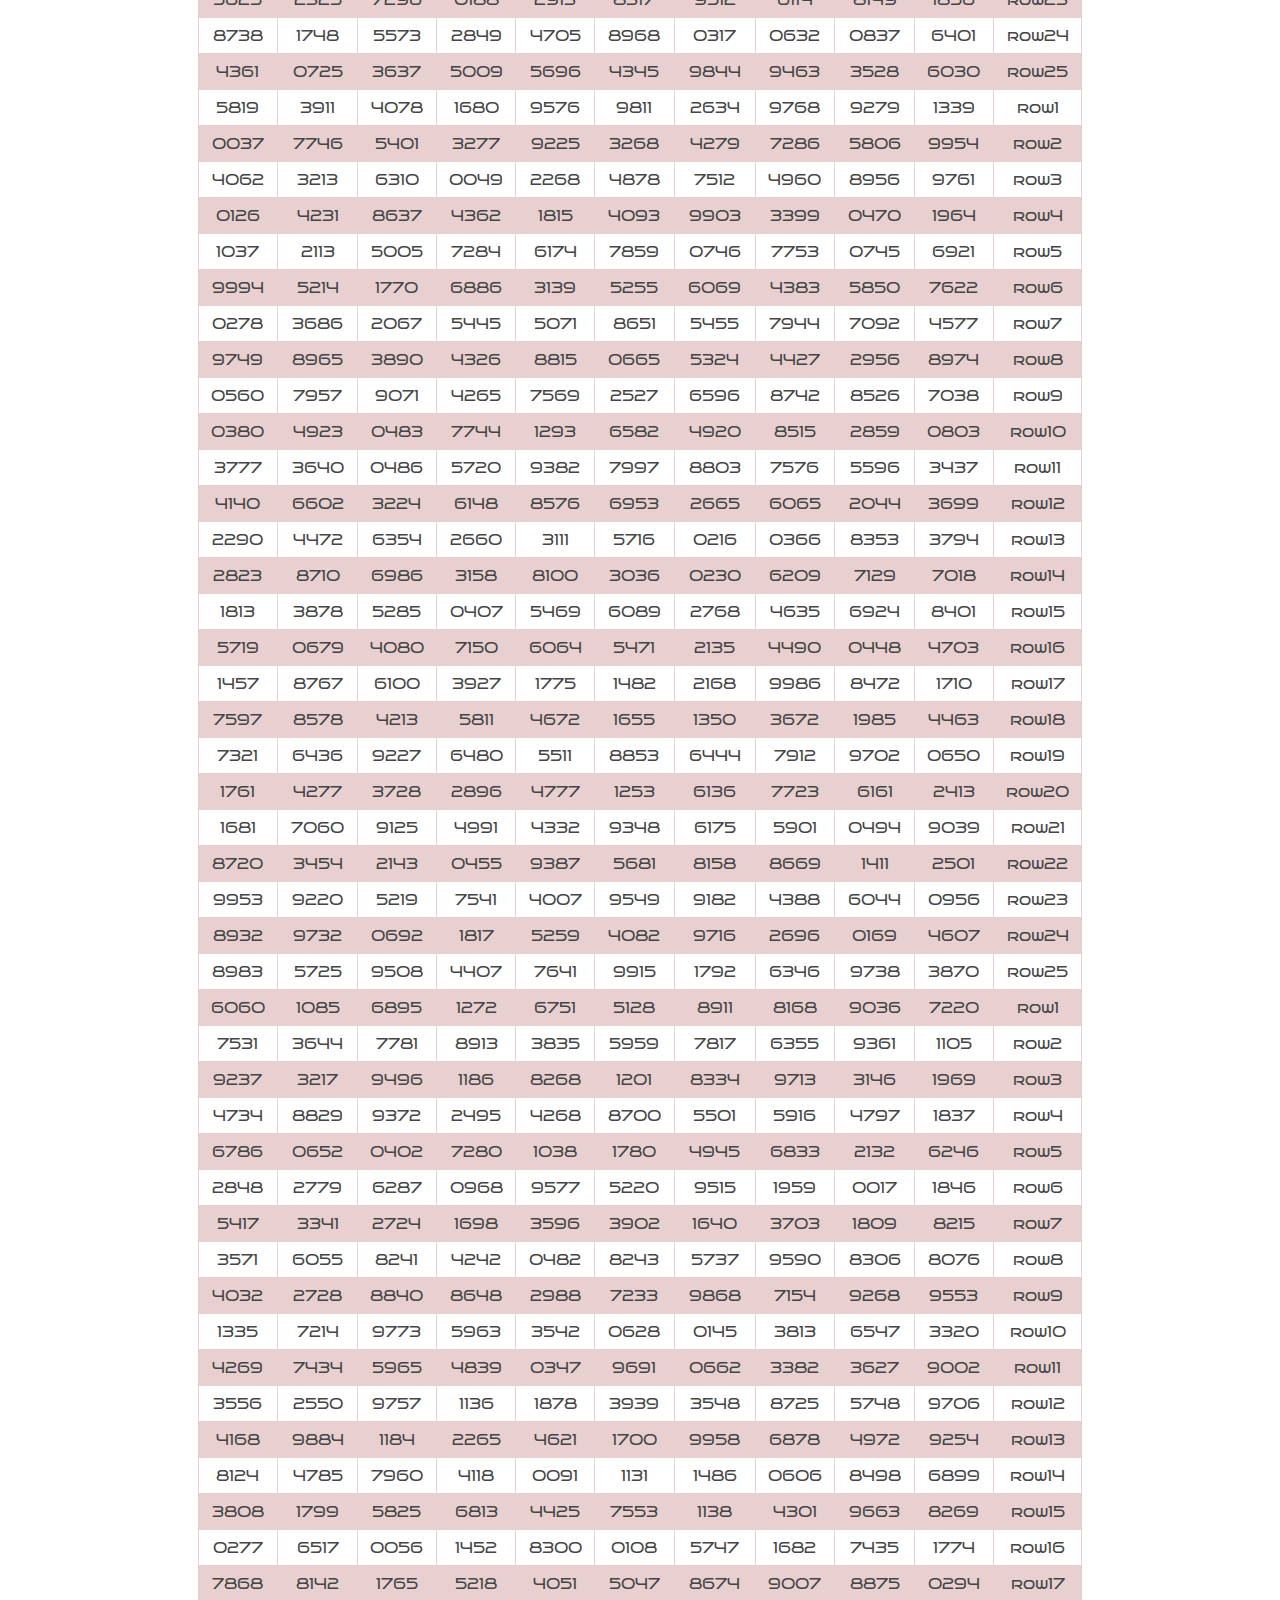
<file: Random_num/index.html>
<!DOCTYPE html>
<html>
<head>
	<title>Random Number Table</title>
<link rel="icon" href="/brain.png">
<link href="https://fonts.googleapis.com/css2?family=Bruno+Ace+SC&family=Noto+Sans+SC:wght@300&display=swap" rel="stylesheet">
	<style>
	table {
  font-family: 'Bruno Ace SC', cursive;
  color:#454545;
  border-collapse: collapse;
  width: 70%;
  margin-left: 15%;
}

td, th {
  border: 1px solid #e8d0d0;
  text-align: center;
  padding: 8px;
}

tr:nth-child(even) {
    background-color: #e8d0d0;
}

h1{text-align: center;
    font-family: 'Noto Sans SC', sans-serif;
}
	</style>
</head>
<body>
    <h1>記憶隨機數字</h1>
	<!-- 創建一個 ID 為 number-table 的表格 -->
<table id="number-table"></table>
<button onclick="window.print()">Print this page</button>

<!-- 創建一個名為 generateRandomNumbers 的函數 -->
<script>
    function generateRandomNumbers() {
        // 創建一個空數組 numbers
        var numbers = [];

        // 創建 0 ~ 99 的數字，將 0 ~ 9 的數字轉換為 "01" ~ "09" 格式，
        // 然後將所有數字添加到 numbers 中
        for (var i = 0; i < 100; i++) {
            if (i < 10) {
                numbers.push('0' + i);
            } else {
                numbers.push('' + i);
            }
        }

        // 將 numbers 數組隨機排序
        numbers = shuffleArray(numbers);

        // 創建一個空數組 combinations
        var combinations = [];

        // 創建 0 ~ 99 的數字的所有組合，
        // 將所有組合添加到 combinations 中
        for (var i = 0; i < 100; i++) {
            for (var j = 0; j < 100; j++) {
                combinations.push(numbers[i] + numbers[j]);
            }
        }

        // 將 combinations 數組隨機排序
        combinations = shuffleArray(combinations);

        // 返回 combinations 數組
        return combinations;
    }

    // 創建一個名為 shuffleArray 的函數
    function shuffleArray(array) {
        // 將數組中的元素隨機排序
        for (var i = array.length - 1; i > 0; i--) {
            var j = Math.floor(Math.random() * (i + 1));
            var temp = array[i];
            array[i] = array[j];
            array[j] = temp;
        }

        // 返回隨機排序後的數組
        return array;
    }

    // 獲取 ID 為 number-table 的表格
    var table = document.getElementById('number-table');

    // 創建一個包含隨機數字組合的數組
    var combinations = generateRandomNumbers();

    // 定義行號為 1
    var rowNumber = 1;

    // 創建 1000 個表格行，每行包含 10 個表格單元格
    for (var i = 0; i < 1000; i++) {
        // 創建一個表格行
        var row = document.createElement('tr');

        // 創建 10 個表格單元格，並將隨機數字添加到單元格中
        for (var j = 0; j < 10; j++) {
            var cell = document.createElement('td');
            cell.textContent = combinations[(i * 10) + j];
            row.appendChild(cell);
        }

        // 創建一個表格單元格，顯示行
        var rowLabel = document.createElement('td');
        rowLabel.textContent = "row" + ((rowNumber - 1) % 25 + 1);
        row.appendChild(rowLabel);

        // 將行添加到表格中
        table.appendChild(row);

        // 行號加 1
        rowNumber++;
    }

	</script>
</body>
</html>
</file>
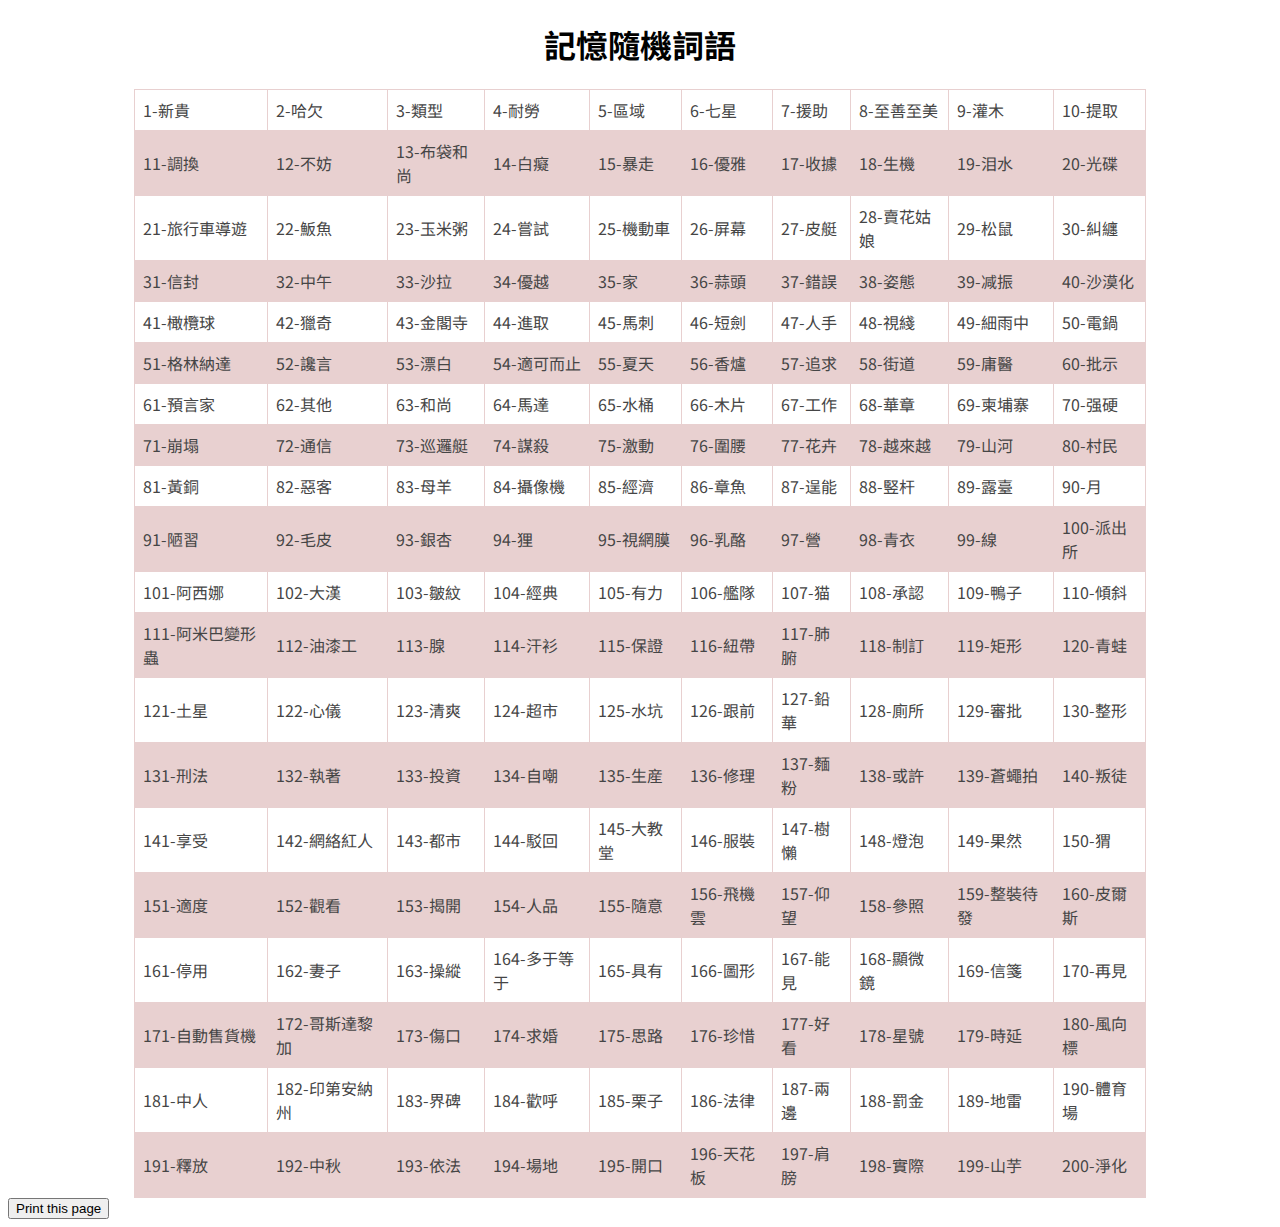
<file: Random_word/index.html>
<!DOCTYPE html>
<html>
<head>
	<title>Random Words Table</title>
	<link rel="icon" href="/brain.png">
  <link href="https://fonts.googleapis.com/css2?family=Noto+Sans+SC:wght@300&display=swap" rel="stylesheet">
	<style>
	table {
  font-family: 'Noto Sans SC', sans-serif;
  color:#454545;
  border-collapse: collapse;
  width: 80%;
  margin-left: 10%;
}

td, th {
  border: 1px solid #e8d0d0;
  text-align: left;
  padding: 8px;
}

tr:nth-child(even) {
  background-color: #e8d0d0;
}

h1{text-align: center;
  font-family: 'Noto Sans SC', sans-serif;
}
	</style>
</head>
<body>
  <h1>記憶隨機詞語</h1>
	<table id="word-table"></table>
  <button onclick="window.print()">Print this page</button>
<script>
    // 從 word.csv 中讀取單詞
fetch('word.csv')
  .then(response => response.text())
  .then(data => {
    const words = data.split('\n').map(word => word.trim()).filter(word => word !== '');

    // 創建一個包含 1-100 數字的數組
    const numbers = Array.from(Array(200), (_, index) => index + 1);//修改總數

    // 從單詞數組中隨機挑選 100 個單詞
    const randomWords = [];
    while (randomWords.length < 200) {//修改總數
      const index = Math.floor(Math.random() * words.length);
      const word = words[index];
      if (!randomWords.includes(word)) {
        randomWords.push(word);
      }
    }

    // 將單詞分組，每 10 個單詞一組
    const wordGroups = [];
    for (let i = 0; i < randomWords.length; i += 10) {//行*10
      wordGroups.push(randomWords.slice(i, i + 10));
    }

    // 將單詞表格添加到頁面中
    const table = document.getElementById('word-table');
    for (let i = 0; i <20 ; i++) {//欄*20
      const row = table.insertRow();
      for (let j = 0; j < 10; j++) {//列*10
        const cell = row.insertCell();
        const number = numbers[i * 10 + j];
        const word = wordGroups[i][j] || '';
        cell.textContent = `${number}-${word}`;
      }
    }
  });

</script>
</body>
</html>
</file>
<file: Dual N-Back/style.css>
.button {
height:32%; 
width:32%; 
border-radius:10%;
opacity: 0.25;
}
.headline {
text-align:center;
}
.ping {
color:white;
opacity: 0;
}
.center {
height:32%; 
width:32%; 
border-radius:10%;
}
.color1 {
	background: #398525;
	background: -moz-linear-gradient(top, #1b92c1 0%, #1780a9 30%);
	background: -webkit-gradient(linear, left top, left bottom, color-stop(0%,#1b92c1), color-stop(30%,#1780a9));

}
.left {
float:left;
}
.outerleft {
margin-left:50px;
}
.outerright {
margin-right:50px;
}
.outerbottom {
margin-bottom:30px;
}
.outertop {
margin-top:20px;
}
.middle {
float:left;
margin-left:2%;
margin-right:2%;
}
.row2 {
margin-top:2%;
margin-bottom:2%;
}
.right {
float:left;
}
.textcolor {
color:#A7727D;
}
#begin{color:#A7727D}
.color1{color: #A7727D;}
</file>
<file: Memory Game/style.css>
* {
  padding: 0;
  margin: 0;
  box-sizing: border-box;
  font-family: "Poppins", sans-serif;
}
body {
  background-color: #f4c531;
}
.wrapper {
  box-sizing: content-box;
  width: 26.87em;
  padding: 2.5em 3em;
  background-color: #ffffff;
  position: absolute;
  transform: translate(-50%, -50%);
  left: 50%;
  top: 50%;
  border-radius: 0.6em;
  box-shadow: 0 0.9em 2.8em rgba(86, 66, 0, 0.2);
}
.game-container {
  position: relative;
  width: 100%;
  display: grid;
  gap: 0.6em;
}
.stats-container {
  text-align: right;
  margin-bottom: 1.2em;
}
.stats-container span {
  font-weight: 600;
}
.card-container {
  position: relative;
  width: 6.25em;
  height: 6.25em;
  cursor: pointer;
}
.card-before,
.card-after {
  position: absolute;
  border-radius: 5px;
  width: 100%;
  height: 100%;
  display: flex;
  align-items: center;
  justify-content: center;
  border: 4px solid #000000;
  transition: transform 0.7s ease-out;
  backface-visibility: hidden;
}
.card-before {
  background-color: #f4c531;
  font-size: 2.8em;
  font-weight: 600;
}
.card-after {
  background-color: #ffffff;
  transform: rotateY(180deg);
}
.card-container.flipped .card-before {
  transform: rotateY(180deg);
}
.card-container.flipped .card-after {
  transform: rotateY(0deg);
}
.controls-container {
  position: absolute;
  display: flex;
  align-items: center;
  justify-content: center;
  flex-direction: column;
  width: 100%;
  height: 100%;
  background-color: #f4c531;
  top: 0;
}
button {
  border: none;
  border-radius: 0.3em;
  padding: 1em 1.5em;
  cursor: pointer;
}
#stop {
  font-size: 1.1em;
  display: block;
  margin: 1.1em auto 0 auto;
  background-color: #000000;
  color: #ffffff;
}
.controls-container button {
  font-size: 1.3em;
  box-shadow: 0 0.6em 2em rgba(86, 66, 0, 0.2);
}
.hide {
  display: none;
}
#result {
  text-align: center;
}
#result h2 {
  font-size: 2.5em;
}
#result h4 {
  font-size: 1.8em;
  margin: 0.6em 0 1em 0;
}
</file>
